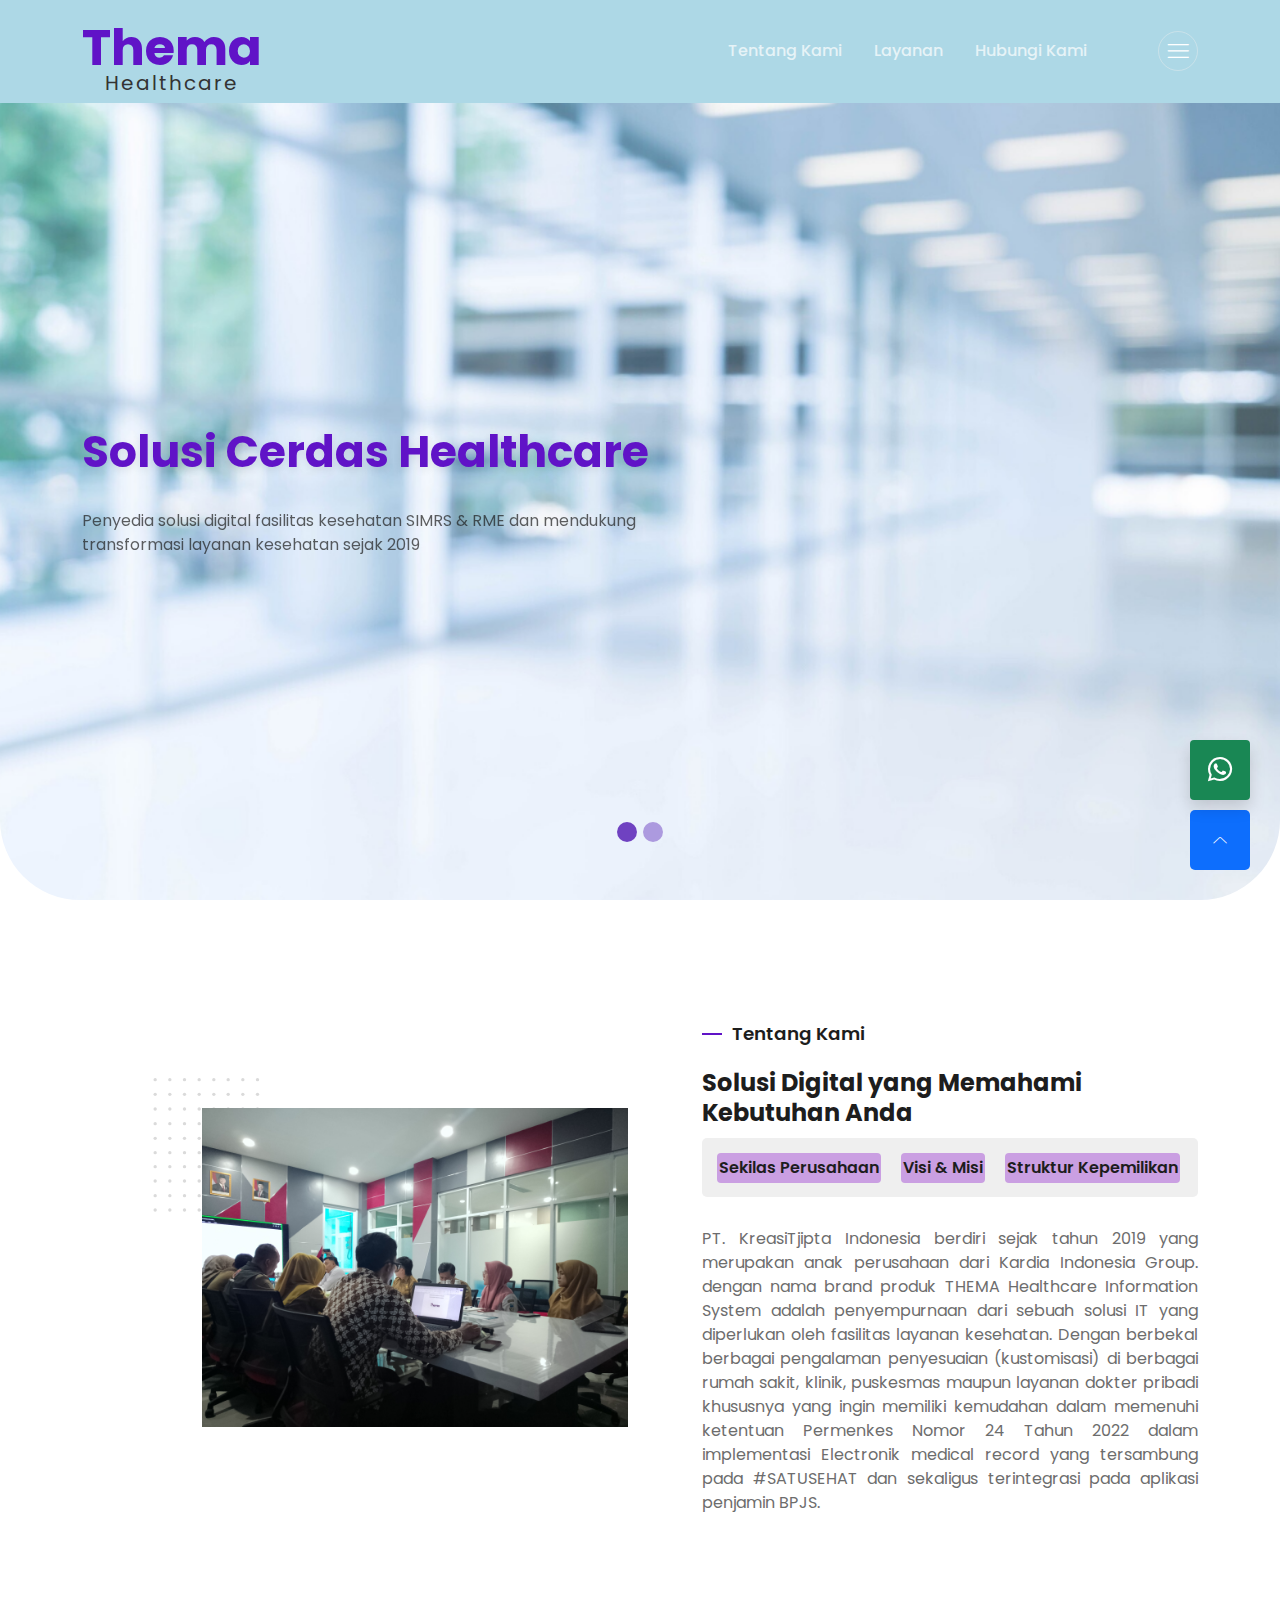
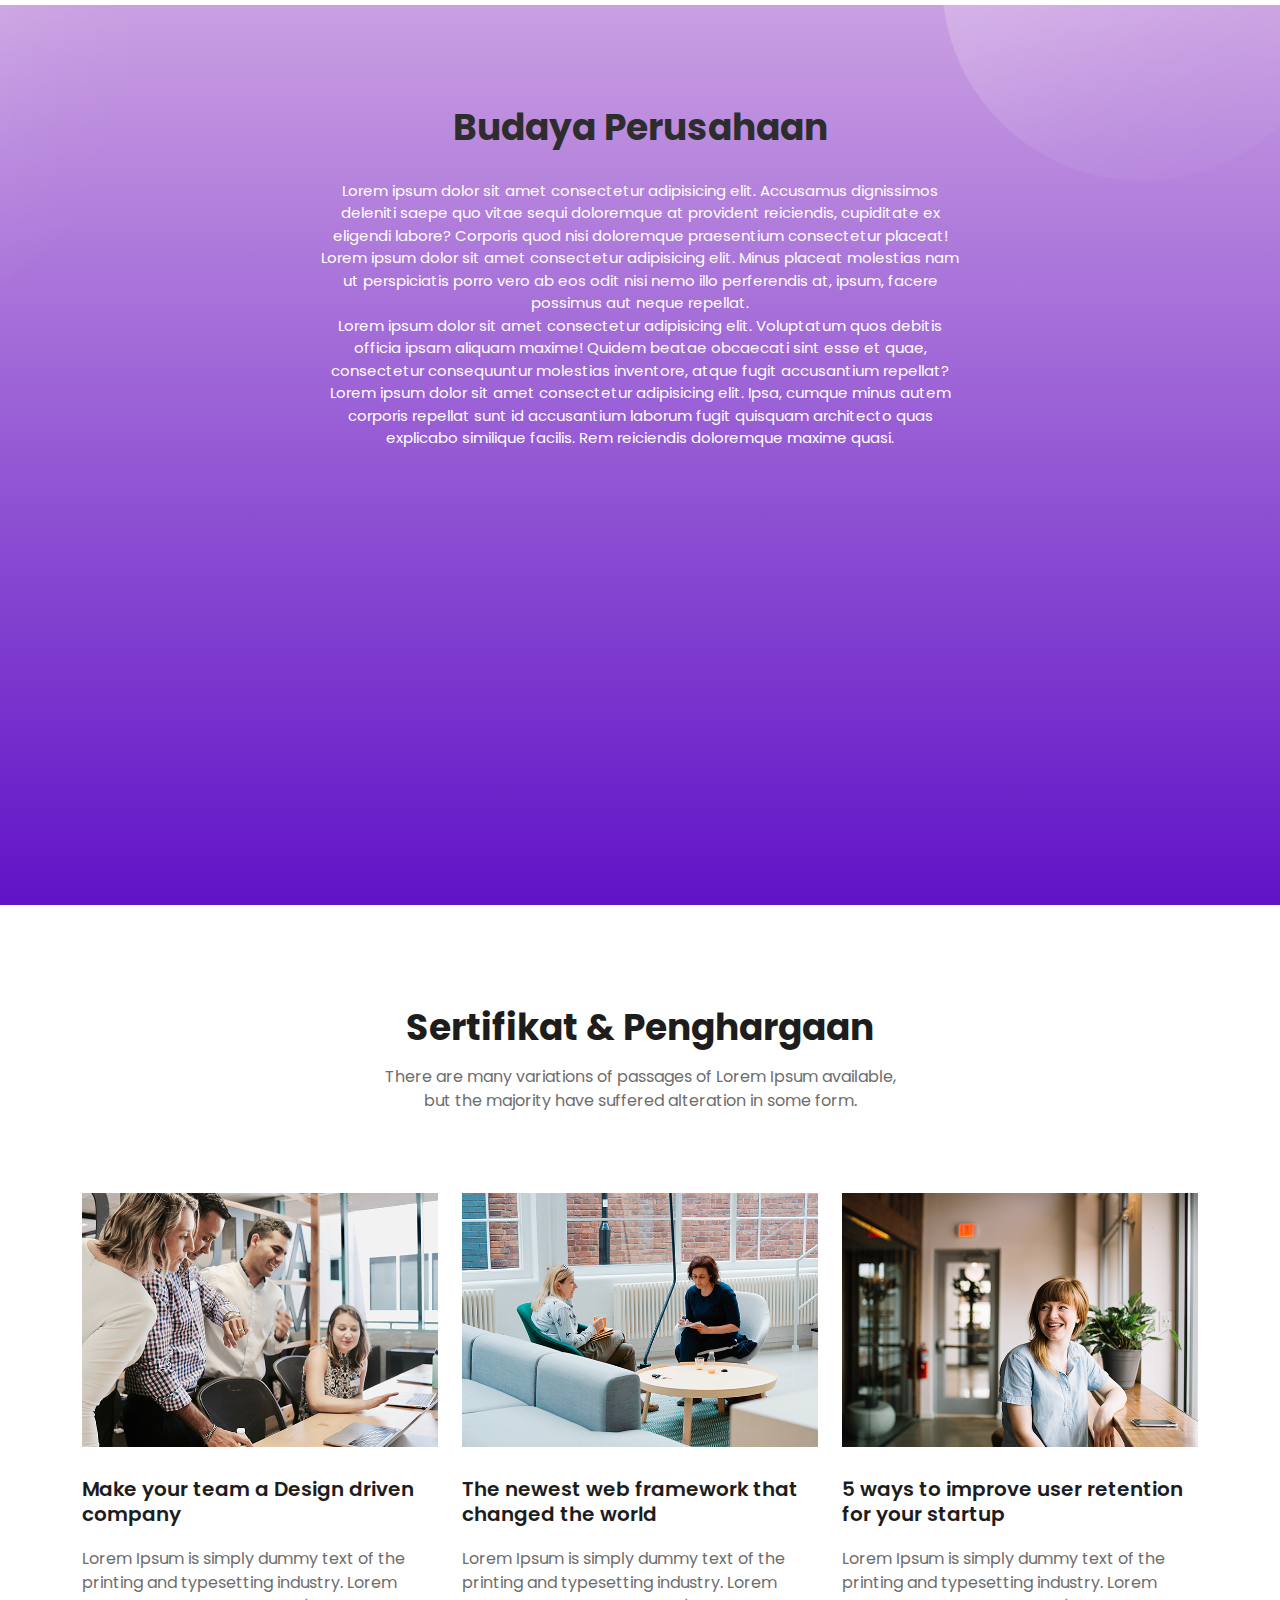
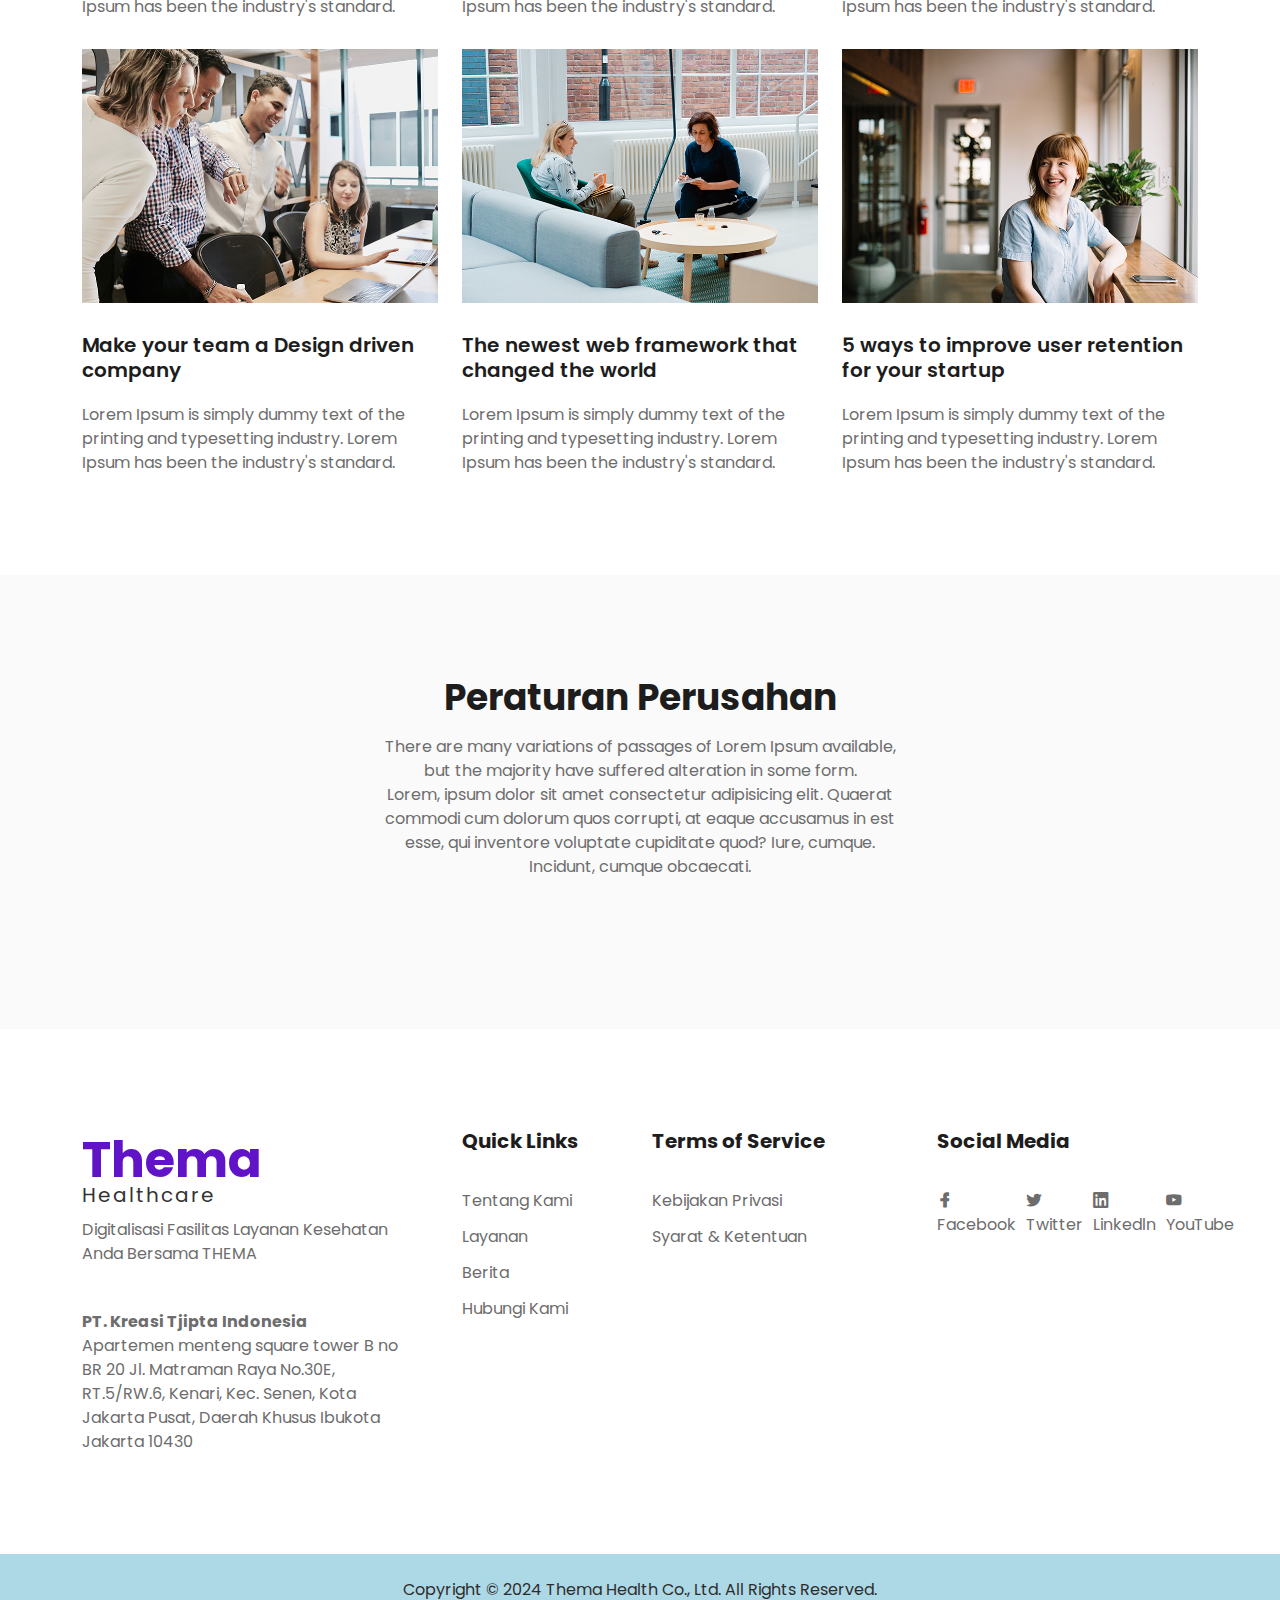
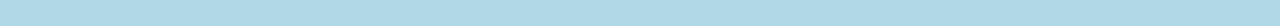
<file: about.html>
<!DOCTYPE html>
<html lang="en">

<head>
  <!--====== Required meta tags ======-->
  <meta charset="utf-8" />
  <meta http-equiv="x-ua-compatible" content="ie=edge" />
  <meta name="description" content="" />
  <meta name="viewport" content="width=device-width, initial-scale=1, shrink-to-fit=no" />

  <!--====== Title ======-->
  <title>THEMA | Healthcare Information System</title>

  <!--====== Favicon Icon ======-->
  <link rel="icon" type="image/x-icon" href="assets/images/image/logoo.png" />

  <!--====== Bootstrap css ======-->
  <link rel="stylesheet" href="assets/css/bootstrap.min.css" />

  <!--====== Line Icons css ======-->
  <link rel="stylesheet" href="assets/css/lineicons.css" />

  <!--====== Tiny Slider css ======-->
  <link rel="stylesheet" href="assets/css/tiny-slider.css" />

  <!--====== gLightBox css ======-->
  <link rel="stylesheet" href="assets/css/glightbox.min.css" />

  <!--====== Fontawesome Icon ======-->
  <link rel="stylesheet" href="https://cdnjs.cloudflare.com/ajax/libs/font-awesome/6.5.0/css/all.min.css">

  <link rel="stylesheet" href="style.css" />
</head>

<body>

  <!--====== NAVBAR NINE PART START ======-->

  <section class="navbar-area navbar-nine">
    <div class="container">
      <div class="row">
        <div class="col-lg-12">
          <nav class="navbar navbar-expand-lg">
            <a class="navbar-brand" href="index.html">
              <div class="logo">
                <h1 class="brand-name">Thema</h1>
                <span class="brand-subtitle">Healthcare</span>
              </div>
            </a>
            <button class="navbar-toggler" type="button" data-bs-toggle="collapse" data-bs-target="#navbarNine"
              aria-controls="navbarNine" aria-expanded="false" aria-label="Toggle navigation">
              <span class="toggler-icon"></span>
              <span class="toggler-icon"></span>
              <span class="toggler-icon"></span>
            </button>

            <div class="collapse navbar-collapse sub-menu-bar" id="navbarNine">
              <ul class="navbar-nav me-auto">
                <li class="nav-item">
                  <a class="page-scroll" href="about.html">Tentang Kami</a>
                </li>
                <li class="nav-item">
                  <a class="page-scroll" href="service.html">Layanan</a>
                </li>
                <li class="nav-item">
                  <a class="page-scroll" href="contact.html">Hubungi Kami</a>
                </li>
              </ul>
            </div>

            <div class="navbar-btn d-none d-lg-inline-block">
              <a class="menu-bar" href="#side-menu-left"><i class="lni lni-menu"></i></a>
            </div>
          </nav>
          <!-- navbar -->
        </div>
      </div>
      <!-- row -->
    </div>
    <!-- container -->
  </section>

  <!--====== NAVBAR NINE PART ENDS ======-->

  <!--====== SIDEBAR PART START ======-->

  <div class="sidebar-left">
    <div class="sidebar-close">
      <a class="close" href="#close"><i class="lni lni-close"></i></a>
    </div>
    <div class="sidebar-content">
      <div class="sidebar-logo">
        <a href="index.html">
          <div class="logo">
            <h1 class="brand-name">Thema</h1>
            <span class="brand-subtitle">Healthcare</span>
          </div>
        </a>
      </div>
      <!-- logo -->
      <div class="sidebar-menu">
        <h5 class="menu-title">Quick Links</h5>
        <ul>
          <li><a href="index.html">Beranda</a></li>
          <li><a href="about.html">Tentang Kami</a></li>
          <li><a href="service.html">Layanan</a></li>
          <li><a href="blog.html">Berita</a></li>
          <li><a href="tim.html">Manajemen</a></li>
          <li><a href="karir.html">Karir</a></li>
          <li><a href="contact.html">Hubungi Kami</a></li>
        </ul>
      </div>
      <!-- menu -->
      <div class="sidebar-social align-items-center justify-content-center">
        <h5 class="social-title">Ikuti Kami</h5>
        <ul>
          <li>
            <a href="javascript:void(0)"><i class="lni lni-facebook-filled"></i></a>
          </li>
          <li>
            <a href="javascript:void(0)"><i class="lni lni-twitter-original"></i></a>
          </li>
          <li>
            <a href="javascript:void(0)"><i class="lni lni-linkedin-original"></i></a>
          </li>
          <li>
            <a href="javascript:void(0)"><i class="lni lni-youtube"></i></a>
          </li>
        </ul>
      </div>
      <!-- sidebar social -->
    </div>
    <!-- content -->
  </div>
  <div class="overlay-left"></div>

  <!--====== SIDEBAR PART ENDS ======-->

  <!-- Start header Area -->
  <section id="hero-area1" class="header-area header-eight position-relative">
    <div id="heroCarousel" class="carousel slide carousel-fade" data-bs-ride="carousel" data-bs-interval="3000">

      <!-- Indicators -->
      <div class="carousel-indicators mb-5">
        <button type="button" data-bs-target="#heroCarousel" data-bs-slide-to="0" class="active" aria-current="true"
          aria-label="Slide 1"></button>
        <button type="button" data-bs-target="#heroCarousel" data-bs-slide-to="1" aria-label="Slide 2"></button>
      </div>

      <!-- Slides -->
      <div class="carousel-inner">

        <!-- Slide 1 -->
        <div class="carousel-item active slide-bg slide-abt1">
          <div class="container">
            <div class="row align-items-center min-vh-100">
              <div class="col-lg-7">
                <div class="header-content text-white">
                  <!-- <h2>THEMA-HIS</h2> -->
                  <h1>Solusi Cerdas Healthcare</h1>
                  <p>Penyedia solusi digital fasilitas kesehatan SIMRS & RME dan mendukung transformasi
                    layanan kesehatan sejak 2019
                  </p>
                </div>
              </div>
            </div>
          </div>
        </div>

        <!-- Slide 2 -->
        <div class="carousel-item slide-bg slide-abt2">
          <div class="container">
            <div class="row align-items-center min-vh-100">
              <div class="col-lg-7">
                <div class="header-content text-white">
                  <!-- <h2>THEMA-HIS</h2> -->
                  <h1>Mitra Digitalisasi Fasilitas Kesehatan Anda</h1>
                  <p >Sistem SIMRS dan RME yang lengkap dan modular, kami membantu meningkatkan efisiensi
                    serta kepatuhan terhadap standar dan regulasi kesehatan nasional
                  </p>
                </div>
              </div>
            </div>
          </div>
        </div>
      </div>

  </section>
  <!-- End header Area -->

  <section class="about-area about-five">
    <div class="container">
      <div class="row align-items-center">
        <div class="col-lg-6 col-12">
          <div class="about-image-five">
            <svg class="shape" width="213" height="134" viewBox="0 0 130 134" fill="none"
              xmlns="http://www.w3.org/2000/svg">
              <circle cx="1.66654" cy="1.66679" r="1.66667" fill="#DADADA" />
              <circle cx="1.66654" cy="16.3335" r="1.66667" fill="#DADADA" />
              <circle cx="1.66654" cy="31.0001" r="1.66667" fill="#DADADA" />
              <circle cx="1.66654" cy="45.6668" r="1.66667" fill="#DADADA" />
              <circle cx="1.66654" cy="60.3335" r="1.66667" fill="#DADADA" />
              <circle cx="1.66654" cy="88.6668" r="1.66667" fill="#DADADA" />
              <circle cx="1.66654" cy="117.667" r="1.66667" fill="#DADADA" />
              <circle cx="1.66654" cy="74.6668" r="1.66667" fill="#DADADA" />
              <circle cx="1.66654" cy="103" r="1.66667" fill="#DADADA" />
              <circle cx="1.66654" cy="132" r="1.66667" fill="#DADADA" />
              <circle cx="16.3333" cy="1.66679" r="1.66667" fill="#DADADA" />
              <circle cx="16.3333" cy="16.3335" r="1.66667" fill="#DADADA" />
              <circle cx="16.3333" cy="31.0001" r="1.66667" fill="#DADADA" />
              <circle cx="16.3333" cy="45.6668" r="1.66667" fill="#DADADA" />
              <circle cx="16.333" cy="60.3335" r="1.66667" fill="#DADADA" />
              <circle cx="16.333" cy="88.6668" r="1.66667" fill="#DADADA" />
              <circle cx="16.333" cy="117.667" r="1.66667" fill="#DADADA" />
              <circle cx="16.333" cy="74.6668" r="1.66667" fill="#DADADA" />
              <circle cx="16.333" cy="103" r="1.66667" fill="#DADADA" />
              <circle cx="16.333" cy="132" r="1.66667" fill="#DADADA" />
              <circle cx="30.9998" cy="1.66679" r="1.66667" fill="#DADADA" />
              <circle cx="74.6665" cy="1.66679" r="1.66667" fill="#DADADA" />
              <circle cx="30.9998" cy="16.3335" r="1.66667" fill="#DADADA" />
              <circle cx="74.6665" cy="16.3335" r="1.66667" fill="#DADADA" />
              <circle cx="30.9998" cy="31.0001" r="1.66667" fill="#DADADA" />
              <circle cx="74.6665" cy="31.0001" r="1.66667" fill="#DADADA" />
              <circle cx="30.9998" cy="45.6668" r="1.66667" fill="#DADADA" />
              <circle cx="74.6665" cy="45.6668" r="1.66667" fill="#DADADA" />
              <circle cx="31" cy="60.3335" r="1.66667" fill="#DADADA" />
              <circle cx="74.6668" cy="60.3335" r="1.66667" fill="#DADADA" />
              <circle cx="31" cy="88.6668" r="1.66667" fill="#DADADA" />
              <circle cx="74.6668" cy="88.6668" r="1.66667" fill="#DADADA" />
              <circle cx="31" cy="117.667" r="1.66667" fill="#DADADA" />
              <circle cx="74.6668" cy="117.667" r="1.66667" fill="#DADADA" />
              <circle cx="31" cy="74.6668" r="1.66667" fill="#DADADA" />
              <circle cx="74.6668" cy="74.6668" r="1.66667" fill="#DADADA" />
              <circle cx="31" cy="103" r="1.66667" fill="#DADADA" />
              <circle cx="74.6668" cy="103" r="1.66667" fill="#DADADA" />
              <circle cx="31" cy="132" r="1.66667" fill="#DADADA" />
              <circle cx="74.6668" cy="132" r="1.66667" fill="#DADADA" />
              <circle cx="45.6665" cy="1.66679" r="1.66667" fill="#DADADA" />
              <circle cx="89.3333" cy="1.66679" r="1.66667" fill="#DADADA" />
              <circle cx="45.6665" cy="16.3335" r="1.66667" fill="#DADADA" />
              <circle cx="89.3333" cy="16.3335" r="1.66667" fill="#DADADA" />
              <circle cx="45.6665" cy="31.0001" r="1.66667" fill="#DADADA" />
              <circle cx="89.3333" cy="31.0001" r="1.66667" fill="#DADADA" />
              <circle cx="45.6665" cy="45.6668" r="1.66667" fill="#DADADA" />
              <circle cx="89.3333" cy="45.6668" r="1.66667" fill="#DADADA" />
              <circle cx="45.6665" cy="60.3335" r="1.66667" fill="#DADADA" />
              <circle cx="89.3333" cy="60.3335" r="1.66667" fill="#DADADA" />
              <circle cx="45.6665" cy="88.6668" r="1.66667" fill="#DADADA" />
              <circle cx="89.3333" cy="88.6668" r="1.66667" fill="#DADADA" />
              <circle cx="45.6665" cy="117.667" r="1.66667" fill="#DADADA" />
              <circle cx="89.3333" cy="117.667" r="1.66667" fill="#DADADA" />
              <circle cx="45.6665" cy="74.6668" r="1.66667" fill="#DADADA" />
              <circle cx="89.3333" cy="74.6668" r="1.66667" fill="#DADADA" />
              <circle cx="45.6665" cy="103" r="1.66667" fill="#DADADA" />
              <circle cx="89.3333" cy="103" r="1.66667" fill="#DADADA" />
              <circle cx="45.6665" cy="132" r="1.66667" fill="#DADADA" />
              <circle cx="89.3333" cy="132" r="1.66667" fill="#DADADA" />
              <circle cx="60.3333" cy="1.66679" r="1.66667" fill="#DADADA" />
              <circle cx="104" cy="1.66679" r="1.66667" fill="#DADADA" />
              <circle cx="60.3333" cy="16.3335" r="1.66667" fill="#DADADA" />
              <circle cx="104" cy="16.3335" r="1.66667" fill="#DADADA" />
              <circle cx="60.3333" cy="31.0001" r="1.66667" fill="#DADADA" />
              <circle cx="104" cy="31.0001" r="1.66667" fill="#DADADA" />
              <circle cx="60.3333" cy="45.6668" r="1.66667" fill="#DADADA" />
              <circle cx="104" cy="45.6668" r="1.66667" fill="#DADADA" />
              <circle cx="60.333" cy="60.3335" r="1.66667" fill="#DADADA" />
              <circle cx="104" cy="60.3335" r="1.66667" fill="#DADADA" />
              <circle cx="60.333" cy="88.6668" r="1.66667" fill="#DADADA" />
              <circle cx="104" cy="88.6668" r="1.66667" fill="#DADADA" />
              <circle cx="60.333" cy="117.667" r="1.66667" fill="#DADADA" />
              <circle cx="104" cy="117.667" r="1.66667" fill="#DADADA" />
              <circle cx="60.333" cy="74.6668" r="1.66667" fill="#DADADA" />
              <circle cx="104" cy="74.6668" r="1.66667" fill="#DADADA" />
              <circle cx="60.333" cy="103" r="1.66667" fill="#DADADA" />
              <circle cx="104" cy="103" r="1.66667" fill="#DADADA" />
              <circle cx="60.333" cy="132" r="1.66667" fill="#DADADA" />
              <circle cx="104" cy="132" r="1.66667" fill="#DADADA" />
            </svg>
            <img src="assets/images/image/tema.jpg" alt="about" />
          </div>
        </div>
        <div class="col-lg-6 col-12">
          <div class="about-five-content">
            <h6 class="small-title text-lg">Tentang Kami</h6>
            <h4 class="main-title fw-bold">Solusi Digital yang Memahami Kebutuhan Anda</h4>
            <div class="about-five-tab">
              <nav>
                <div class="nav nav-tabs" id="nav-tab" role="tablist">
                  <button class="nav-link active" id="nav-who-tab" data-bs-toggle="tab" data-bs-target="#nav-who"
                    type="button" role="tab" aria-controls="nav-who" aria-selected="true">Sekilas Perusahaan</button>
                  <button class="nav-link" id="nav-vision-tab" data-bs-toggle="tab" data-bs-target="#nav-vision"
                    type="button" role="tab" aria-controls="nav-vision" aria-selected="false">Visi & Misi</button>
                  <button class="nav-link" id="nav-history-tab" data-bs-toggle="tab" data-bs-target="#nav-history"
                    type="button" role="tab" aria-controls="nav-history" aria-selected="false">Struktur
                    Kepemilikan</button>
                </div>
              </nav>
              <div class="tab-content" id="nav-tabContent">
                <div class="tab-pane fade show active" id="nav-who" role="tabpanel" aria-labelledby="nav-who-tab">
                  <p>PT. KreasiTjipta Indonesia berdiri sejak tahun 2019 yang merupakan anak
                    perusahaan dari Kardia Indonesia Group. dengan nama brand produk THEMA
                    Healthcare Information System adalah penyempurnaan dari sebuah solusi IT
                    yang diperlukan oleh fasilitas layanan kesehatan.
                    Dengan berbekal berbagai pengalaman penyesuaian (kustomisasi) di berbagai rumah sakit, klinik,
                    puskesmas
                    maupun layanan dokter pribadi khususnya yang ingin memiliki kemudahan dalam
                    memenuhi ketentuan Permenkes Nomor 24 Tahun 2022 dalam implementasi
                    Electronik medical record yang tersambung pada #SATUSEHAT dan sekaligus
                    terintegrasi pada aplikasi penjamin BPJS.</p>
                </div>
                <div class="tab-pane fade" id="nav-vision" role="tabpanel" aria-labelledby="nav-vision-tab">
                  <p>Lorem ipsum, dolor sit amet consectetur adipisicing elit. Mollitia in iste velit laborum aut quam,
                    a quia deserunt aliquam, ullam earum rerum quidem sequi unde, doloremque asperiores molestias vero
                    ea?</p>
                  <p>There are many variations of passages of Lorem Ipsum available, but the majority have in some
                    form,
                    by injected humour.</p>
                </div>
                <div class="tab-pane fade" id="nav-history" role="tabpanel" aria-labelledby="nav-history-tab">
                  <p>It is a long established fact that a reader will be distracted by the readable content of a page
                    when
                    looking at its layout. The point of using Lorem Ipsum is that it has a more-or-less normal
                    distribution of letters, look like readable English.</p>
                  <p>There are many variations of passages of Lorem Ipsum available, but the majority have in some
                    form,
                    by injected humour.</p>
                </div>
              </div>
            </div>
          </div>
        </div>
      </div>
    </div>
    <!-- container -->
  </section>

  <!--====== ABOUT FIVE PART ENDS ======-->

  <!-- Start Cta Area -->
  <section id="abouts" class="call-action">
    <div class="container">
      <div class="row justify-content-center">
        <div class="col-xxl-6 col-xl-7 col-lg-8 col-md-9">
          <div class="inner-content">
            <h2>Budaya Perusahaan</h2>
            <p>
              Lorem ipsum dolor sit amet consectetur adipisicing elit. Accusamus dignissimos deleniti saepe quo vitae
              sequi doloremque at provident reiciendis, cupiditate ex eligendi labore? Corporis quod nisi doloremque
              praesentium consectetur placeat!
            </p>
            <p>Lorem ipsum dolor sit amet consectetur adipisicing elit. Minus placeat molestias nam ut perspiciatis
              porro vero ab eos odit nisi nemo illo perferendis at, ipsum, facere possimus aut neque repellat.</p>
            <p>
              Lorem ipsum dolor sit amet consectetur adipisicing elit. Voluptatum quos debitis officia ipsam aliquam
              maxime! Quidem beatae obcaecati sint esse et quae, consectetur consequuntur molestias inventore, atque
              fugit accusantium repellat?
              Lorem ipsum dolor sit amet consectetur adipisicing elit. Ipsa, cumque minus autem corporis repellat sunt
              id accusantium laborum fugit quisquam architecto quas explicabo similique facilis. Rem reiciendis
              doloremque maxime quasi.
            </p>
          </div>
        </div>
      </div>
    </div>
  </section>
  <!-- End Cta Area -->

  <!-- Start Sertifikat & Penghargaan -->
  <div id="awards" class="latest-news-area section">
    <!--======  Start Section Title Five ======-->
    <div class="section-title-five">
      <div class="container">
        <div class="row">
          <div class="col-12">
            <div class="content">
              <h2 class="fw-bold">Sertifikat & Penghargaan</h2>
              <p>
                There are many variations of passages of Lorem Ipsum available,
                but the majority have suffered alteration in some form.
              </p>
            </div>
          </div>
        </div>
        <!-- row -->
      </div>
      <!-- container -->
    </div>
    <!--======  End Section Title Five ======-->
    <div class="container">
      <div class="row">
        <div class="col-lg-4 col-md-6 col-12">
          <!-- Single Sertifikat -->
          <div class="single-news">
            <div class="image">
              <a href="javascript:void(0)"><img class="thumb" src="assets/images/blog/1.jpg" alt="Blog" /></a>

            </div>
            <div class="content-body">
              <h5 class="title">
                <a href="javascript:void(0)"> Make your team a Design driven company </a>
              </h5>
              <p>
                Lorem Ipsum is simply dummy text of the printing and
                typesetting industry. Lorem Ipsum has been the industry's
                standard.
              </p>
            </div>
          </div>
          <!-- End Sertifikat  -->
        </div>
        <div class="col-lg-4 col-md-6 col-12">
          <!-- Single Sertifikat  -->
          <div class="single-news">
            <div class="image">
              <a href="javascript:void(0)"><img class="thumb" src="assets/images/blog/2.jpg" alt="Blog" /></a>

            </div>
            <div class="content-body">
              <h5 class="title">
                <a href="javascript:void(0)">
                  The newest web framework that changed the world
                </a>
              </h5>
              <p>
                Lorem Ipsum is simply dummy text of the printing and
                typesetting industry. Lorem Ipsum has been the industry's
                standard.
              </p>
            </div>
          </div>
          <!-- End Sertifikat  -->
        </div>
        <div class="col-lg-4 col-md-6 col-12">
          <!-- Single Sertifikat -->
          <div class="single-news">
            <div class="image">
              <a href="javascript:void(0)"><img class="thumb" src="assets/images/blog/3.jpg" alt="Blog" /></a>

            </div>
            <div class="content-body">
              <h5 class="title">
                <a href="javascript:void(0)">
                  5 ways to improve user retention for your startup
                </a>
              </h5>
              <p>
                Lorem Ipsum is simply dummy text of the printing and
                typesetting industry. Lorem Ipsum has been the industry's
                standard.
              </p>
            </div>
          </div>
          <!-- End Sertifikat -->
        </div>
      </div>
    </div>
    <div class="container">
      <div class="row">
        <div class="col-lg-4 col-md-6 col-12">
          <!-- Single Sertifikat -->
          <div class="single-news">
            <div class="image">
              <a href="javascript:void(0)"><img class="thumb" src="assets/images/blog/1.jpg" alt="Blog" /></a>

            </div>
            <div class="content-body">
              <h5 class="title">
                <a href="javascript:void(0)"> Make your team a Design driven company </a>
              </h5>
              <p>
                Lorem Ipsum is simply dummy text of the printing and
                typesetting industry. Lorem Ipsum has been the industry's
                standard.
              </p>
            </div>
          </div>
          <!-- End Sertifikat  -->
        </div>
        <div class="col-lg-4 col-md-6 col-12">
          <!-- Single Sertifikat  -->
          <div class="single-news">
            <div class="image">
              <a href="javascript:void(0)"><img class="thumb" src="assets/images/blog/2.jpg" alt="Blog" /></a>

            </div>
            <div class="content-body">
              <h5 class="title">
                <a href="javascript:void(0)">
                  The newest web framework that changed the world
                </a>
              </h5>
              <p>
                Lorem Ipsum is simply dummy text of the printing and
                typesetting industry. Lorem Ipsum has been the industry's
                standard.
              </p>
            </div>
          </div>
          <!-- End Sertifikat  -->
        </div>
        <div class="col-lg-4 col-md-6 col-12">
          <!-- Single Sertifikat -->
          <div class="single-news">
            <div class="image">
              <a href="javascript:void(0)"><img class="thumb" src="assets/images/blog/3.jpg" alt="Blog" /></a>

            </div>
            <div class="content-body">
              <h5 class="title">
                <a href="javascript:void(0)">
                  5 ways to improve user retention for your startup
                </a>
              </h5>
              <p>
                Lorem Ipsum is simply dummy text of the printing and
                typesetting industry. Lorem Ipsum has been the industry's
                standard.
              </p>
            </div>
          </div>
          <!-- End Sertifikat -->
        </div>
      </div>
    </div>
  </div>
  <!-- End Sertifikat & Penghargaan -->


  <!-- Start Peraturan Perusahan -->
  <div id="Peraturan" class="PeraturanPerusahan">
    <div class="section-title-five">
      <div class="container">
        <div class="row">
          <div class="col-12">
            <div class="content">
              <h2 class="fw-bold">Peraturan Perusahan</h2>
              <p>
                There are many variations of passages of Lorem Ipsum available,
                but the majority have suffered alteration in some form.
              </p>
              <p>Lorem, ipsum dolor sit amet consectetur adipisicing elit. Quaerat commodi cum dolorum quos corrupti, at
                eaque accusamus in est esse, qui inventore voluptate cupiditate quod? Iure, cumque. Incidunt, cumque
                obcaecati.</p>
            </div>
          </div>
        </div>
        <!-- row -->
      </div>
      <!-- container -->
    </div>
  </div>



  <!-- Start Footer Area -->
  <footer class="footer-area footer-eleven">
    <!-- Start Footer Top -->
    <div class="footer-top">
      <div class="container">
        <div class="inner-content">
          <div class="row">
            <div class="col-lg-4 col-md-6 col-12">
              <!-- Single Widget -->
              <div class="footer-widget f-about">
                <a href="index.html">
                  <div class="logo">
                    <h1 class="brand-name">Thema</h1>
                    <span class="brand-subtitle">Healthcare</span>
                  </div>
                </a>
                <p>
                  Digitalisasi Fasilitas Layanan Kesehatan Anda Bersama THEMA
                </p><br>
                <p><strong>PT. Kreasi Tjipta Indonesia</strong><br />
                  Apartemen menteng square tower B no BR 20 Jl. Matraman Raya No.30E,
                  RT.5/RW.6, Kenari, Kec. Senen, Kota Jakarta Pusat, Daerah Khusus Ibukota
                  Jakarta 10430
              </div>
              <!-- End Single Widget -->
            </div>

            <div class="col-lg-2 col-md-6 col-12">
              <!-- Single Widget -->
              <div class="footer-widget f-link">
                <h5>Quick Links</h5>
                <ul>
                  <li><a href="javascript:void(0)">Tentang Kami</a></li>
                  <li><a href="javascript:void(0)">Layanan</a></li>
                  <li><a href="javascript:void(0)">Berita</a></li>
                  <li><a href="javascript:void(0)">Hubungi Kami</a></li>
                </ul>
              </div>
              <!-- End Single Widget -->
            </div>

            <div class="col-lg-3 col-md-6 col-12">
              <!-- Single Widget -->
              <div class="footer-widget f-link">
                <h5>Terms of Service</h5>
                <ul>
                  <li><a href="javascript:void(0)">Kebijakan Privasi</a></li>
                  <li><a href="javascript:void(0)">Syarat & Ketentuan</a></li>
                  <!-- <li><a href="javascript:void(0)">Guides</a></li>
                  <li><a href="javascript:void(0)">API Status</a></li> -->
                </ul>
              </div>
              <!-- End Single Widget -->
            </div>

            <div class="col-lg-3 col-md-6 col-12">
              <!-- Single Widget -->
              <div class="footer-widget f-link">
                <h5>Social Media</h5>
                <ul class="sosialmedia">
                  <li>
                    <a href="javascript:void(0)"><i class="lni lni-facebook-filled"></i>Facebook</a>
                  </li>
                  <li>
                    <a href="javascript:void(0)"><i class="lni lni-twitter-original"></i>Twitter</a>
                  </li>
                  <li>
                    <a href="javascript:void(0)"><i class="lni lni-linkedin-original"></i>Linkedln</a>
                  </li>
                  <li>
                    <a href="javascript:void(0)"><i class="lni lni-youtube"></i>YouTube</a>
                  </li>
                </ul>
              </div>
              <!-- End Single Widget -->
            </div>

          </div>
        </div>
      </div>
    </div>
    </div>
    <!--/ End Footer Top -->
  </footer>
  <!--/ End Footer Area -->

  <!-- WhatsApp Button -->
  <div class="icon-whatsapp">
    <a href="https://wa.me/6281223209820" target="_blank"
      class="btn btn-success rounded-4 shadow d-flex align-items-center justify-content-center position-fixed"
      style="width: 60px; height: 60px; bottom: 100px; right: 30px; z-index: 1050;">
      <i class="fab fa-whatsapp fs-3"></i>
    </a>
  </div>

  <!-- Scroll to Top Button -->
  <a href="#" class="scroll-top rounded-4 btn-hover" style="width: 60px; height: 60px;">
    <i class="lni lni-chevron-up"></i>
  </a>

  <!-- Copyright-->
  <div id="copyright" class="copyright container-fluid py-4 text-center">
    <p>
      Copyright &#169; 2024 Thema Health Co., Ltd. All Rights Reserved.
    </p>

    <!--====== js ======-->
    <script src="assets/js/bootstrap.bundle.min.js"></script>
    <script src="assets/js/glightbox.min.js"></script>
    <script src="assets/js/main.js"></script>
    <script src="assets/js/tiny-slider.js"></script>

    <script>

      //===== close navbar-collapse when a  clicked
      let navbarTogglerNine = document.querySelector(
        ".navbar-nine .navbar-toggler"
      );
      navbarTogglerNine.addEventListener("click", function () {
        navbarTogglerNine.classList.toggle("active");
      });

      // ==== left sidebar toggle
      let sidebarLeft = document.querySelector(".sidebar-left");
      let overlayLeft = document.querySelector(".overlay-left");
      let sidebarClose = document.querySelector(".sidebar-close .close");

      overlayLeft.addEventListener("click", function () {
        sidebarLeft.classList.toggle("open");
        overlayLeft.classList.toggle("open");
      });
      sidebarClose.addEventListener("click", function () {
        sidebarLeft.classList.remove("open");
        overlayLeft.classList.remove("open");
      });

      // ===== navbar nine sideMenu
      let sideMenuLeftNine = document.querySelector(".navbar-nine .menu-bar");

      sideMenuLeftNine.addEventListener("click", function () {
        sidebarLeft.classList.add("open");
        overlayLeft.classList.add("open");
      });

      //========= glightbox
      GLightbox({
        'href': 'https://www.youtube.com/watch?v=r44RKWyfcFw',
        'type': 'video',
        'source': 'youtube', //vimeo, youtube or local
        'width': 900,
        'autoplayVideos': true,
      });

    </script>
</body>

</html>
</file>
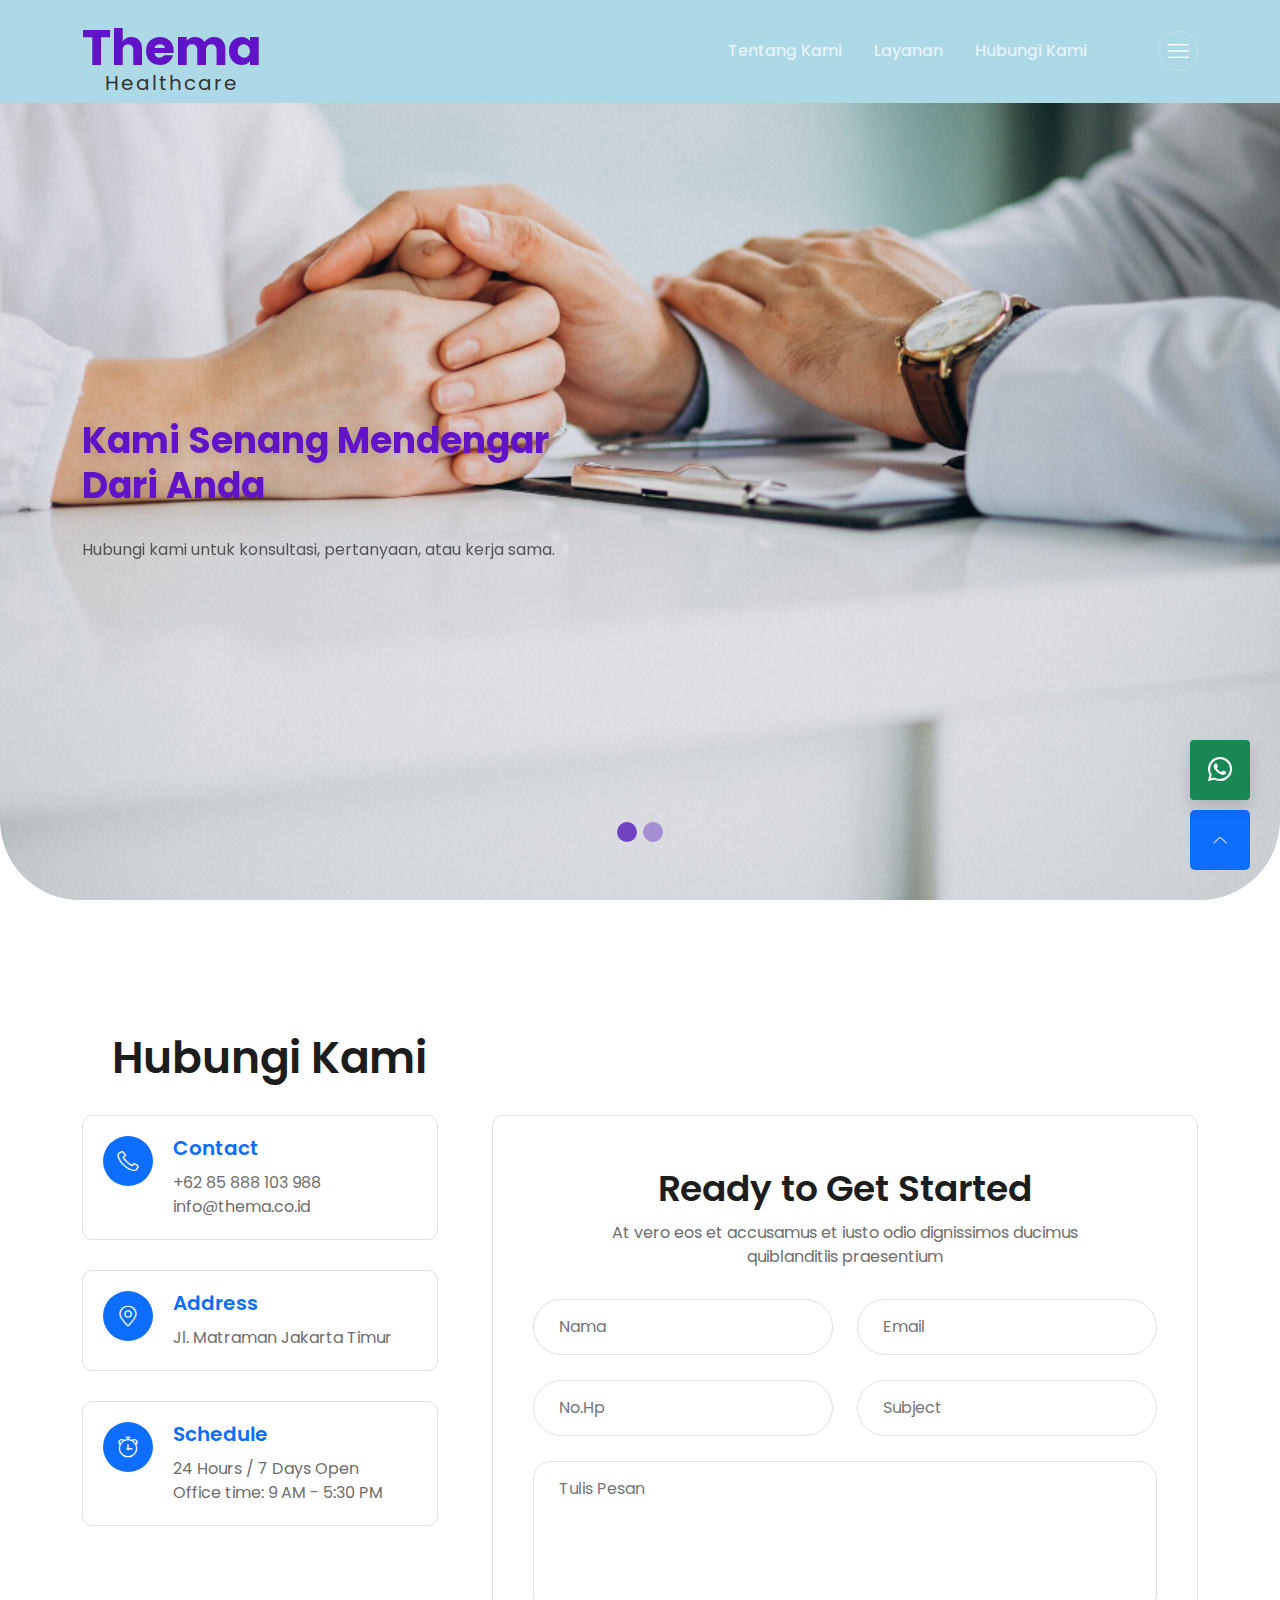
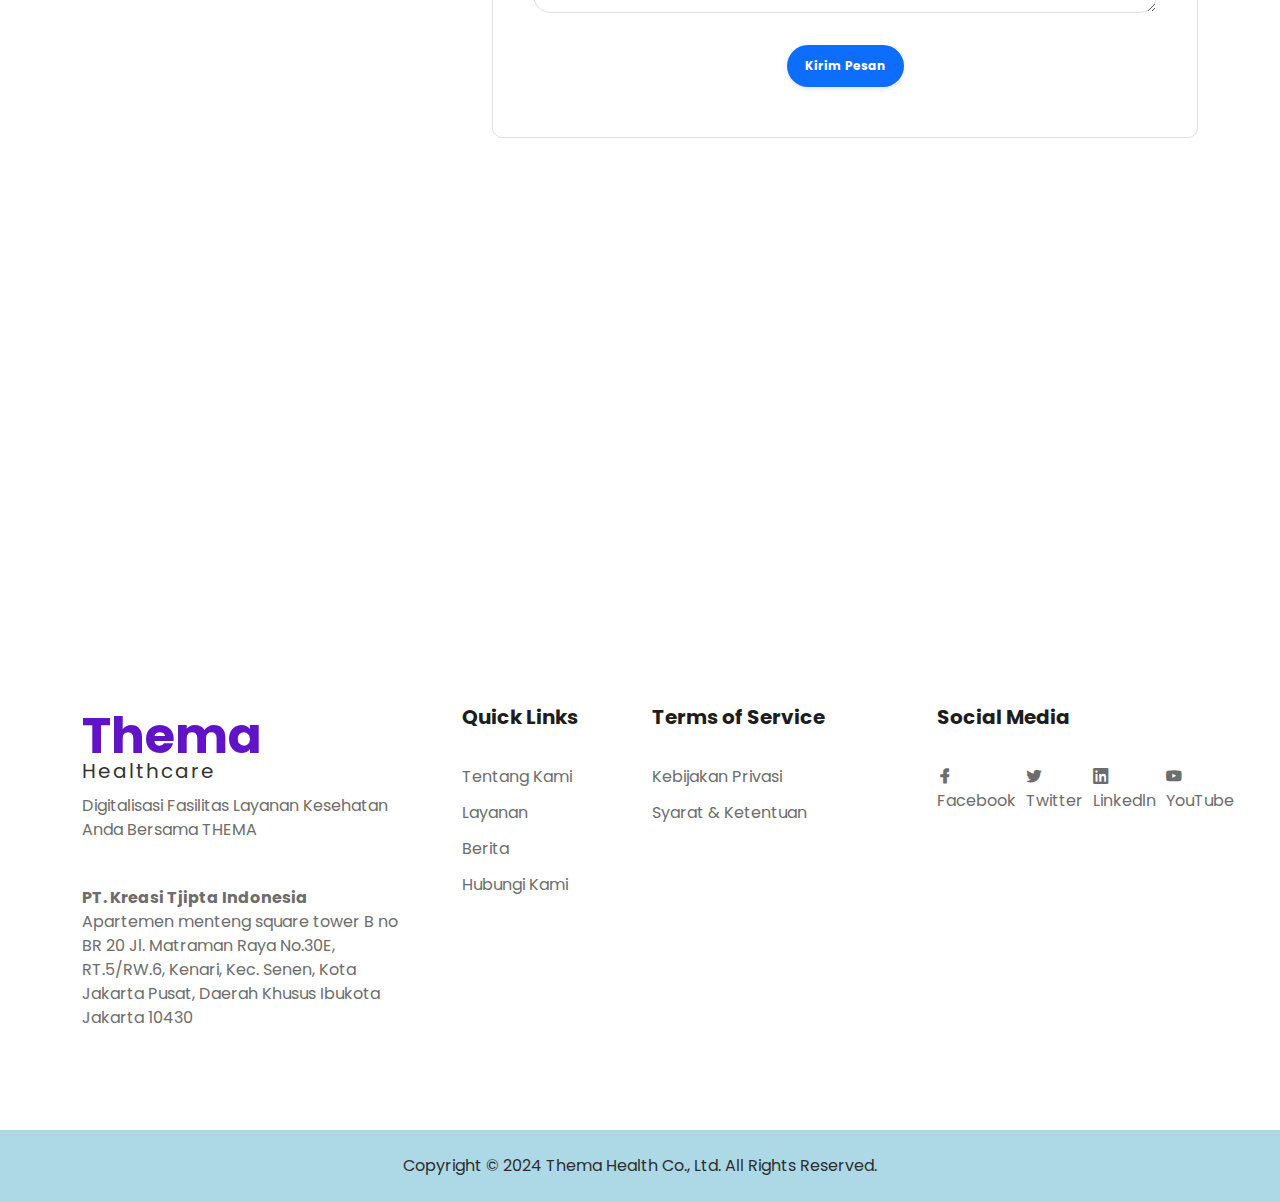
<file: contact.html>
<!DOCTYPE html>
<html lang="en">

<head>
  <!--====== Required meta tags ======-->
  <meta charset="utf-8" />
  <meta http-equiv="x-ua-compatible" content="ie=edge" />
  <meta name="description" content="" />
  <meta name="viewport" content="width=device-width, initial-scale=1, shrink-to-fit=no" />

  <!--====== Title ======-->
  <title>THEMA | Healthcare Information System</title>

  <!--====== Favicon Icon ======-->
  <link rel="icon" type="image/x-icon" href="assets/images/image/logoo.png" />

  <!--====== Bootstrap css ======-->
  <link rel="stylesheet" href="assets/css/bootstrap.min.css" />

  <!--====== Line Icons css ======-->
  <link rel="stylesheet" href="assets/css/lineicons.css" />

  <!--====== Tiny Slider css ======-->
  <link rel="stylesheet" href="assets/css/tiny-slider.css" />

  <!--====== gLightBox css ======-->
  <link rel="stylesheet" href="assets/css/glightbox.min.css" />

  <!--====== Fontawesome Icon ======-->
  <link rel="stylesheet" href="https://cdnjs.cloudflare.com/ajax/libs/font-awesome/6.5.0/css/all.min.css">

  <link rel="stylesheet" href="style.css" />
</head>

<body>

  <!--====== NAVBAR NINE PART START ======-->

  <section class="navbar-area navbar-nine">
    <div class="container">
      <div class="row">
        <div class="col-lg-12">
          <nav class="navbar navbar-expand-lg">
            <a class="navbar-brand" href="index.html">
              <div class="logo">
                <h1 class="brand-name">Thema</h1>
                <span class="brand-subtitle">Healthcare</span>
              </div>
            </a>
            <button class="navbar-toggler" type="button" data-bs-toggle="collapse" data-bs-target="#navbarNine"
              aria-controls="navbarNine" aria-expanded="false" aria-label="Toggle navigation">
              <span class="toggler-icon"></span>
              <span class="toggler-icon"></span>
              <span class="toggler-icon"></span>
            </button>

            <div class="collapse navbar-collapse sub-menu-bar" id="navbarNine">
              <ul class="navbar-nav me-auto">
                <li class="nav-item">
                  <a class="page-scroll" href="about.html">Tentang Kami</a>
                </li>
                <li class="nav-item">
                  <a class="page-scroll" href="service.html">Layanan</a>
                </li>
                <li class="nav-item">
                  <a class="page-scroll" href="contact.html">Hubungi Kami</a>
                </li>
              </ul>
            </div>

            <div class="navbar-btn d-none d-lg-inline-block">
              <a class="menu-bar" href="#side-menu-left"><i class="lni lni-menu"></i></a>
            </div>
          </nav>
          <!-- navbar -->
        </div>
      </div>
      <!-- row -->
    </div>
    <!-- container -->
  </section>

  <!--====== NAVBAR NINE PART ENDS ======-->

  <!--====== SIDEBAR PART START ======-->

  <div class="sidebar-left">
    <div class="sidebar-close">
      <a class="close" href="#close"><i class="lni lni-close"></i></a>
    </div>
    <div class="sidebar-content">
      <div class="sidebar-logo">
        <a href="index.html">
          <div class="logo">
            <h1 class="brand-name">Thema</h1>
            <span class="brand-subtitle">Healthcare</span>
          </div>
        </a>
      </div>
      <!-- logo -->
      <div class="sidebar-menu">
        <h5 class="menu-title">Quick Links</h5>
        <ul>
          <li><a href="index.html">Beranda</a></li>
          <li><a href="about.html">Tentang Kami</a></li>
          <li><a href="service.html">Layanan</a></li>
          <li><a href="blog.html">Berita</a></li>
          <li><a href="tim.html">Manajemen</a></li>
          <li><a href="karir.html">Karir</a></li>
          <li><a href="contact.html">Hubungi Kami</a></li>
        </ul>
      </div>
      <!-- menu -->
      <div class="sidebar-social align-items-center justify-content-center">
        <h5 class="social-title">Ikuti Kami</h5>
        <ul>
          <li>
            <a href="javascript:void(0)"><i class="lni lni-facebook-filled"></i></a>
          </li>
          <li>
            <a href="javascript:void(0)"><i class="lni lni-twitter-original"></i></a>
          </li>
          <li>
            <a href="javascript:void(0)"><i class="lni lni-linkedin-original"></i></a>
          </li>
          <li>
            <a href="javascript:void(0)"><i class="lni lni-youtube"></i></a>
          </li>
        </ul>
      </div>
      <!-- sidebar social -->
    </div>
    <!-- content -->
  </div>
  <div class="overlay-left"></div>

  <!--====== SIDEBAR PART ENDS ======-->

  <!-- Start header Area -->
  <section id="hero-area" class="header-area header-eight position-relative">
    <div id="heroCarousel" class="carousel slide carousel-fade" data-bs-ride="carousel" data-bs-interval="3000">

      <!-- Indicators -->
      <div class="carousel-indicators mb-5">
        <button type="button" data-bs-target="#heroCarousel" data-bs-slide-to="0" class="active" aria-current="true"
          aria-label="Slide 1"></button>
        <button type="button" data-bs-target="#heroCarousel" data-bs-slide-to="1" aria-label="Slide 2"></button>
      </div>

      <!-- Slides -->
      <div class="carousel-inner">

        <!-- Slide 1 -->
        <div class="carousel-item active slide-bg slide-cnt1">
          <div class="container">
            <div class="row align-items-center min-vh-100">
              <div class="col-lg-6">
                <div class="header-content text-white">
                  <h2>Kami senang mendengar dari Anda</h2>
                  <p>Hubungi kami untuk konsultasi, pertanyaan, atau kerja sama.</p>
                </div>
              </div>
            </div>
          </div>
        </div>

        <!-- Slide 2 -->
        <div class="carousel-item slide-bg slide-cnt2">
          <div class="container">
            <div class="row align-items-center min-vh-100">
              <div class="col-lg-6">
                <div class="header-content text-white">
                  <h2>Kami siap melayani Anda dengan sepenuh hati</h2>
                  <p style="color: white;">Kami hadir untuk menjawab semua pertanyaan Anda seputar produk dan layanan.
                  </p>
                </div>
              </div>
            </div>
          </div>
        </div>

      </div>

  </section>
  <!-- End header Area -->

  <!-- ========================= contact-section start ========================= -->
  <section id="contact" class="contact-section">
    <div class="container">
      <h1 style="padding: 30px;">Hubungi Kami</h1>
      <div class="row">
        <div class="col-xl-4">
          <div class="contact-item-wrapper">
            <div class="row">
              <div class="col-12 col-md-6 col-xl-12">
                <div class="contact-item">
                  <div class="contact-icon">
                    <i class="lni lni-phone"></i>
                  </div>
                  <div class="contact-content">
                    <h4>Contact</h4>
                    <p>+62 85 888 103 988</p>
                    <p>info@thema.co.id</p>
                  </div>
                </div>
              </div>
              <div class="col-12 col-md-6 col-xl-12">
                <div class="contact-item">
                  <div class="contact-icon">
                    <i class="lni lni-map-marker"></i>
                  </div>
                  <div class="contact-content">
                    <h4>Address</h4>
                    <p>Jl. Matraman Jakarta Timur</p>
                    <!-- <p>United States</p> -->
                  </div>
                </div>
              </div>
              <div class="col-12 col-md-6 col-xl-12">
                <div class="contact-item">
                  <div class="contact-icon">
                    <i class="lni lni-alarm-clock"></i>
                  </div>
                  <div class="contact-content">
                    <h4>Schedule</h4>
                    <p>24 Hours / 7 Days Open</p>
                    <p>Office time: 9 AM - 5:30 PM</p>
                  </div>
                </div>
              </div>
            </div>
          </div>
        </div>
        <div class="col-xl-8">
          <div class="contact-form-wrapper">
            <div class="row">
              <div class="col-xl-10 col-lg-8 mx-auto">
                <div class="section-title text-center">
                  <!-- <span> Get in Touch </span> -->
                  <h2>
                    Ready to Get Started
                  </h2>
                  <p>
                    At vero eos et accusamus et iusto odio dignissimos ducimus
                    quiblanditiis praesentium
                  </p>
                </div>
              </div>
            </div>
            <form action="#" class="contact-form">
              <div class="row">
                <div class="col-md-6">
                  <input type="text" name="name" id="name" placeholder="Nama" required />
                </div>
                <div class="col-md-6">
                  <input type="email" name="email" id="email" placeholder="Email" required />
                </div>
              </div>
              <div class="row">
                <div class="col-md-6">
                  <input type="text" name="phone" id="phone" placeholder="No.Hp" required />
                </div>
                <div class="col-md-6">
                  <input type="text" name="subject" id="email" placeholder="Subject" required />
                </div>
              </div>
              <div class="row">
                <div class="col-12">
                  <textarea name="message" id="message" placeholder="Tulis Pesan" rows="5"></textarea>
                </div>
              </div>
              <div class="row">
                <div class="col-12">
                  <div class="button text-center rounded-buttons">
                    <button type="submit" class="btn primary-btn rounded-full">
                      Kirim Pesan
                    </button>
                  </div>
                </div>
              </div>
            </form>
          </div>
        </div>
      </div>
    </div>
  </section>
  <!-- ========================= contact-section end ========================= -->

  <!-- ========================= map-section end ========================= -->
  <section class="map-section map-style-9">
    <div class="container">
      <iframe
        src="https://www.google.com/maps/embed?pb=!1m18!1m12!1m3!1d3966.477130474896!2d106.84911557402489!3d-6.200611460740932!2m3!1f0!2f0!3f0!3m2!1i1024!2i768!4f13.1!3m3!1m2!1s0x2e69f468c7fac405%3A0xcb90abf26ebe6fb4!2sApartemen%20Menteng%20Square%20-%20Tower%20B!5e0!3m2!1sid!2sid!4v1737083231544!5m2!1sid!2sid"
        frameborder="0" style="width: 100%; height: 450px; border:0;" allowfullscreen="" aria-hidden="false"
        tabindex="0"></iframe>
    </div>
  </section>
  <!-- ========================= map-section end ========================= -->

  <!-- Start Footer Area -->
  <footer class="footer-area footer-eleven">
    <!-- Start Footer Top -->
    <div class="footer-top">
      <div class="container">
        <div class="inner-content">
          <div class="row">
            <div class="col-lg-4 col-md-6 col-12">
              <!-- Single Widget -->
              <div class="footer-widget f-about">
                <a href="index.html">
                  <div class="logo">
                    <h1 class="brand-name">Thema</h1>
                    <span class="brand-subtitle">Healthcare</span>
                  </div>
                </a>
                <p>
                  Digitalisasi Fasilitas Layanan Kesehatan Anda Bersama THEMA
                </p><br>
                <p><strong>PT. Kreasi Tjipta Indonesia</strong><br />
                  Apartemen menteng square tower B no BR 20 Jl. Matraman Raya No.30E,
                  RT.5/RW.6, Kenari, Kec. Senen, Kota Jakarta Pusat, Daerah Khusus Ibukota
                  Jakarta 10430
              </div>
              <!-- End Single Widget -->
            </div>

            <div class="col-lg-2 col-md-6 col-12">
              <!-- Single Widget -->
              <div class="footer-widget f-link">
                <h5>Quick Links</h5>
                <ul>
                  <li><a href="javascript:void(0)">Tentang Kami</a></li>
                  <li><a href="javascript:void(0)">Layanan</a></li>
                  <li><a href="javascript:void(0)">Berita</a></li>
                  <li><a href="javascript:void(0)">Hubungi Kami</a></li>
                </ul>
              </div>
              <!-- End Single Widget -->
            </div>

            <div class="col-lg-3 col-md-6 col-12">
              <!-- Single Widget -->
              <div class="footer-widget f-link">
                <h5>Terms of Service</h5>
                <ul>
                  <li><a href="javascript:void(0)">Kebijakan Privasi</a></li>
                  <li><a href="javascript:void(0)">Syarat & Ketentuan</a></li>
                  <!-- <li><a href="javascript:void(0)">Guides</a></li>
                  <li><a href="javascript:void(0)">API Status</a></li> -->
                </ul>
              </div>
              <!-- End Single Widget -->
            </div>

            <div class="col-lg-3 col-md-6 col-12">
              <!-- Single Widget -->
              <div class="footer-widget f-link">
                <h5>Social Media</h5>
                <ul class="sosialmedia">
                  <li>
                    <a href="javascript:void(0)"><i class="lni lni-facebook-filled"></i>Facebook</a>
                  </li>
                  <li>
                    <a href="javascript:void(0)"><i class="lni lni-twitter-original"></i>Twitter</a>
                  </li>
                  <li>
                    <a href="javascript:void(0)"><i class="lni lni-linkedin-original"></i>Linkedln</a>
                  </li>
                  <li>
                    <a href="javascript:void(0)"><i class="lni lni-youtube"></i>YouTube</a>
                  </li>
                </ul>
              </div>
              <!-- End Single Widget -->
            </div>

          </div>
        </div>
      </div>
    </div>
    </div>
    <!--/ End Footer Top -->
  </footer>
  <!--/ End Footer Area -->

  <!-- WhatsApp Button -->
  <div class="icon-whatsapp">
    <a href="https://wa.me/6281223209820" target="_blank"
      class="btn btn-success rounded-4 shadow d-flex align-items-center justify-content-center position-fixed"
      style="width: 60px; height: 60px; bottom: 100px; right: 30px; z-index: 1050;">
      <i class="fab fa-whatsapp fs-3"></i>
    </a>
  </div>

  <!-- Scroll to Top Button -->
  <a href="#" class="scroll-top rounded-4 btn-hover" style="width: 60px; height: 60px;">
    <i class="lni lni-chevron-up"></i>
  </a>

  <!-- Copyright-->
  <div id="copyright" class="copyright container-fluid py-4 text-center">
    <p>
      Copyright &#169; 2024 Thema Health Co., Ltd. All Rights Reserved.
    </p>

    <!--====== js ======-->
    <script src="assets/js/bootstrap.bundle.min.js"></script>
    <script src="assets/js/glightbox.min.js"></script>
    <script src="assets/js/main.js"></script>
    <script src="assets/js/tiny-slider.js"></script>

    <script>

      //===== close navbar-collapse when a  clicked
      let navbarTogglerNine = document.querySelector(
        ".navbar-nine .navbar-toggler"
      );
      navbarTogglerNine.addEventListener("click", function () {
        navbarTogglerNine.classList.toggle("active");
      });

      // ==== left sidebar toggle
      let sidebarLeft = document.querySelector(".sidebar-left");
      let overlayLeft = document.querySelector(".overlay-left");
      let sidebarClose = document.querySelector(".sidebar-close .close");

      overlayLeft.addEventListener("click", function () {
        sidebarLeft.classList.toggle("open");
        overlayLeft.classList.toggle("open");
      });
      sidebarClose.addEventListener("click", function () {
        sidebarLeft.classList.remove("open");
        overlayLeft.classList.remove("open");
      });

      // ===== navbar nine sideMenu
      let sideMenuLeftNine = document.querySelector(".navbar-nine .menu-bar");

      sideMenuLeftNine.addEventListener("click", function () {
        sidebarLeft.classList.add("open");
        overlayLeft.classList.add("open");
      });

      //========= glightbox
      GLightbox({
        'href': 'https://www.youtube.com/watch?v=r44RKWyfcFw',
        'type': 'video',
        'source': 'youtube', //vimeo, youtube or local
        'width': 900,
        'autoplayVideos': true,
      });

    </script>
</body>

</html>
</file>
<file: assets/css/tiny-slider.css>
.tns-outer{padding:0 !important}.tns-outer [hidden]{display:none !important}.tns-outer [aria-controls],.tns-outer [data-action]{cursor:pointer}.tns-slider{-webkit-transition:all 0s;-moz-transition:all 0s;transition:all 0s}.tns-slider>.tns-item{-webkit-box-sizing:border-box;-moz-box-sizing:border-box;box-sizing:border-box}.tns-horizontal.tns-subpixel{white-space:nowrap}.tns-horizontal.tns-subpixel>.tns-item{display:inline-block;vertical-align:top;white-space:normal}.tns-horizontal.tns-no-subpixel:after{content:'';display:table;clear:both}.tns-horizontal.tns-no-subpixel>.tns-item{float:left}.tns-horizontal.tns-carousel.tns-no-subpixel>.tns-item{margin-right:-100%}.tns-no-calc{position:relative;left:0}.tns-gallery{position:relative;left:0;min-height:1px}.tns-gallery>.tns-item{position:absolute;left:-100%;-webkit-transition:transform 0s, opacity 0s;-moz-transition:transform 0s, opacity 0s;transition:transform 0s, opacity 0s}.tns-gallery>.tns-slide-active{position:relative;left:auto !important}.tns-gallery>.tns-moving{-webkit-transition:all 0.25s;-moz-transition:all 0.25s;transition:all 0.25s}.tns-autowidth{display:inline-block}.tns-lazy-img{-webkit-transition:opacity 0.6s;-moz-transition:opacity 0.6s;transition:opacity 0.6s;opacity:0.6}.tns-lazy-img.tns-complete{opacity:1}.tns-ah{-webkit-transition:height 0s;-moz-transition:height 0s;transition:height 0s}.tns-ovh{overflow:hidden}.tns-visually-hidden{position:absolute;left:-10000em}.tns-transparent{opacity:0;visibility:hidden}.tns-fadeIn{opacity:1;filter:alpha(opacity=100);z-index:0}.tns-normal,.tns-fadeOut{opacity:0;filter:alpha(opacity=0);z-index:-1}.tns-vpfix{white-space:nowrap}.tns-vpfix>div,.tns-vpfix>li{display:inline-block}.tns-t-subp2{margin:0 auto;width:310px;position:relative;height:10px;overflow:hidden}.tns-t-ct{width:2333.3333333%;width:-webkit-calc(100% * 70 / 3);width:-moz-calc(100% * 70 / 3);width:calc(100% * 70 / 3);position:absolute;right:0}.tns-t-ct:after{content:'';display:table;clear:both}.tns-t-ct>div{width:1.4285714%;width:-webkit-calc(100% / 70);width:-moz-calc(100% / 70);width:calc(100% / 70);height:10px;float:left}

/*# sourceMappingURL=sourcemaps/tiny-slider.css.map */
</file>
<file: style.css>
@import url('https://fonts.googleapis.com/css2?family=Poppins:wght@400;600&display=swap');

/*===========================
  COMMON css 
===========================*/
:root {
  --font-family: 'Poppins', sans-serif;
  --primary: #0d6efd;
  --primary-dark:  #6610f2;
  --primary-light: #e2f1ff;
  --accent: #00d4d7;
  --accent-dark: #00bac1;
  --accent-light: #dff9f8;
  --success: #13d527;
  --success-dark: #00ae11;
  --success-light: #eafbe7;
  --secondary: #ca9fe2;
  --secondary-dark: #6013c7;
  --secondary-light: #f4e5fa;
  --info: #15b2d5;
  --info-dark: #0f8ca8;
  --info-light: #e0f5fa;
  --caution: #dbbb25;
  --caution-dark: #d58f15;
  --caution-light: #fbf9e4;
  --error: #f52e70;
  --error-dark: #bf1257;
  --error-light: #fce4eb;
  --black: #1d1d1d;
  --dark-1: #2d2d2d;
  --dark-2: #4d4d4d;
  --dark-3: #6d6d6d;
  --gray-1: #8d8d8d;
  --gray-2: #adadad;
  --gray-3: #cdcdcd;
  --gray-4: #e0e0e0;
  --light-1: #efefef;
  --light-2: #f5f5f5;
  --light-3: #fafafa;
  --white: #ffffff;
  --gradient-1: linear-gradient(180deg, #155bd5 0%, #1c3ab6 100%);
  --gradient-2: linear-gradient(180deg, #155bd5 13.02%, #00d4d7 85.42%);
  --gradient-3: linear-gradient(180deg, #155bd5 0%, #8f15d5 100%);
  --gradient-4: linear-gradient(180deg, #155bd5 0%, #13d527 100%);
  --gradient-5: linear-gradient(180deg, #155bd5 0%, #15bbd5 100%);
  --gradient-6: linear-gradient(180deg, #155bd5 0%, #dbbb25 100%);
  --gradient-7: linear-gradient(180deg, #155bd5 0%, #e6185e 100%);
  --gradient-8: linear-gradient(180deg, #1c3ab6 0%, #00bac1 100%);
  --gradient-9: linear-gradient(180deg, #00d4d7 13.02%, #155bd5 85.42%);
  --shadow-1: 0px 0px 1px rgba(40, 41, 61, 0.08),
    0px 0.5px 2px rgba(96, 97, 112, 0.16);
  --shadow-2: 0px 0px 1px rgba(40, 41, 61, 0.04),
    0px 2px 4px rgba(96, 97, 112, 0.16);
  --shadow-3: 0px 0px 2px rgba(40, 41, 61, 0.04),
    0px 4px 8px rgba(96, 97, 112, 0.16);
  --shadow-4: 0px 2px 4px rgba(40, 41, 61, 0.04),
    0px 8px 16px rgba(96, 97, 112, 0.16);
  --shadow-5: 0px 2px 8px rgba(40, 41, 61, 0.04),
    0px 16px 24px rgba(96, 97, 112, 0.16);
  --shadow-6: 0px 2px 8px rgba(40, 41, 61, 0.08),
    0px 20px 32px rgba(96, 97, 112, 0.24);
}

body {
  font-family: var(--font-family);
  color: var(--black);
  font-size: 16px;
}

@media (max-width: 991px) {
  body {
    font-size: 14px;
  }
}

img {
  max-width: 100%;
}

a {
  display: inline-block;
}

a,
button,
a:hover,
a:focus,
input:focus,
textarea:focus,
button:focus {
  text-decoration: none;
  outline: none;
}

ul,
li,
ol {
  margin: 0px;
  padding: 0px;
  list-style-type: none;
  color: #4d4d4d;
}

h1,
h2,
h3,
h4,
h5,
h6 {
  font-weight: 600;
  color: var(--black);
  margin: 0px;
}


h1,
.h1 {
  font-size: 2.75em;
  line-height: 1.25;
}

h2,
.h2 {
  font-size: 2.25em;
  line-height: 1.25;
}

h3,
.h3 {
  font-size: 1.75em;
  line-height: 1.25;
}

h4,
.h4 {
  font-size: 1.5em;
  line-height: 1.25;
}

h5,
.h5 {
  font-size: 1.25em;
  line-height: 1.25;
}

h6,
.h6 {
  font-size: 0.875em;
  line-height: 1.25;
}

.display-1 {
  font-size: 5.5em;
  line-height: 1.25;
}

.display-2 {
  font-size: 4.75em;
  line-height: 1.25;
}

.display-3 {
  font-size: 4em;
  line-height: 1.25;
}

.display-4 {
  font-size: 3.25em;
  line-height: 1.25;
}

p {
  font-size: 1em;
  font-weight: 400;
  line-height: 1.5;
  color: var(--dark-3);
  margin: 0px;
}

.text-small {
  font-size: 0.875em;
  line-height: 1.5;
}

.text-lg {
  font-size: 1.15em;
  line-height: 1.5;
}

.text {
  font-size: 13px;
}

.bg_cover {
  background-repeat: no-repeat;
  background-size: cover;
  background-position: center;
}

@media (max-width: 767px) {
  .container {
    padding-left: 20px;
    padding-right: 20px;
  }
}

.btn {
  font-weight: bold;
  font-size: 12px;
  line-height: 20px;
  text-align: center;
  padding: 10px 17px;
  border-radius: 4px;
  border: 1px solid transparent;
}

.btn:hover {
  color: inherit;
}

.btn:focus {
  box-shadow: none;
  outline: none;
}

.btn.btn-lg {
  font-size: 1.15em;
  padding: 16px 24px;
}

.btn.btn-sm {
  padding: 8px 16px;
}

.btn.square {
  border-radius: 0px;
}

.btn.semi-rounded {
  border-radius: 12px;
}

.btn.rounded-full {
  border-radius: 50px;
}

.btn.icon-left span,
.btn.icon-left i {
  margin-right: 8px;
}

.btn.icon-right span,
.btn.icon-right i {
  margin-left: 8px;
}

.btn.icon-btn {
  width: 48px;
  height: 48px;
  padding: 0;
  line-height: 48px;
}

.btn.icon-btn.btn-lg {
  width: 56px;
  height: 56px;
  line-height: 56px;
}

.btn.icon-btn.btn-sm {
  width: 40px;
  height: 40px;
  line-height: 40px;
}

.navbar-brand img {
  width: 100px;
  height: 100px;
}

.navbar-brand .logo {
  display: flex;
  align-items: center;
  flex-direction: column;
  line-height: 0.3;
}

.navbar-brand .logo img {
  height: 50px;
}

.navbar-brand .logo .brand-name {
  margin: 0;
  font-size: 50px;
  color: var(--secondary-dark);
  font-weight: bolder;
}

.navbar-brand .logo .brand-subtitle {
  font-size: 20px;
  color: #333333;
  font-weight: normal;
  letter-spacing: 2px;
  margin: 0;
}

#hero-area {
  height: 100vh;
  background-color: var(--white);
  padding: 0;
}

#hero-area1 {
  height: 100vh;
  background-color: var(--white);
  padding: 0;
}

#manajemen {
  background-color: var(--white);
  padding: 100px 0;
}
/* Ganti background tiap slide */
.slide-bg {
  background-size: cover;
  background-position: center;
  min-height: 100vh;
  border-radius: 80px;
}

.slide-1 {
  background-image: url('assets/images/image/bck3.jpg');
}

.slide-2 {
  background-image: url('assets/images/image/9.png');
}

.slide-3 {
  background-image: url('assets/images/image/bck1.jpg');
}


.slide-abt1 {
  background-image: url('assets/images/image/7.png');
}

.slide-abt2 {
  background-image: url('assets/images/image/4.png');
}

.slide-srv1 {
  background-image: url('assets/images/image/bck2.jpg');
}

.slide-srv2 {
  background-image: url('assets/images/image/2.png');
}

.slide-cnt1 {
  background-image: url('assets/images/image/8.png');
}

.slide-cnt2 {
  background-image: url('assets/images/image/3.png');
}


/* Optional: Indicator bulat */
.carousel-indicators [data-bs-target] {
  background-color: #6f42c1;
  width: 20px;
  height: 20px;
  border-radius: 50%;
}


/* ===== Buttons Css ===== */
.primary-btn {
  background: var(--primary);
  color: var(--white);
  box-shadow: var(--shadow-2);
}

.active.primary-btn,
.primary-btn:hover,
.primary-btn:focus {
  background: var(--primary-dark);
  color: var(--white);
  box-shadow: var(--shadow-4);
}

.deactive.primary-btn {
  background: var(--gray-4);
  color: var(--dark-3);
  pointer-events: none;
}

.primary-btn-outline {
  border-color: var(--primary);
  color: var(--primary);
}

.active.primary-btn-outline,
.primary-btn-outline:hover,
.primary-btn-outline:focus {
  background: var(--primary-dark);
  color: var(--white);
}

.deactive.primary-btn-outline {
  color: var(--dark-3);
  border-color: var(--gray-4);
  pointer-events: none;
}


/* One Click Scrool Top Button*/
.scroll-top {
  width: 45px;
  height: 45px;
  line-height: 45px;
  background: var(--primary);
  display: -webkit-box;
  display: -ms-flexbox;
  display: flex;
  -webkit-box-pack: center;
  -ms-flex-pack: center;
  justify-content: center;
  -webkit-box-align: center;
  -ms-flex-align: center;
  align-items: center;
  font-size: 14px;
  color: #fff !important;
  border-radius: 0;
  position: fixed;
  bottom: 30px;
  right: 30px;
  z-index: 9;
  cursor: pointer;
  -webkit-transition: all .3s ease-out 0s;
  transition: all .3s ease-out 0s;
  border-radius: 5px;
}

.scroll-top:hover {
  -webkit-box-shadow: 0 1rem 3rem rgba(35, 38, 45, 0.15) !important;
  box-shadow: 0 1rem 3rem rgba(35, 38, 45, 0.15) !important;
  -webkit-transform: translate3d(0, -5px, 0);
  transform: translate3d(0, -5px, 0);
  background-color: var(--secondary);
}

/*===========================
  Section Title Five CSS
===========================*/
.section-title-five {
  text-align: center;
  max-width: 550px;
  margin: auto;
  margin-bottom: 50px;
  position: relative;
  z-index: 5;
}

@media only screen and (min-width: 768px) and (max-width: 991px) {
  .section-title-five {
    margin-bottom: 45px;
  }
}

@media (max-width: 767px) {
  .section-title-five {
    margin-bottom: 35px;
  }
}

.section-title-five h6 {
  font-weight: 600;
  display: inline-block;
  margin-bottom: 15px;
  color: var(--primary);
  border: 2px solid var(--primary);
  border-radius: 30px;
  padding: 8px 30px;
}

.section-title-five h2 {
  margin-bottom: 15px;
}

@media only screen and (min-width: 768px) and (max-width: 991px) {
  .section-title-five h2 {
    font-size: 2rem;
    line-height: 2.8rem;
  }
}

@media (max-width: 767px) {
  .section-title-five h2 {
    font-size: 1.5rem;
    line-height: 1.9rem;
  }
}

.section-title-five p {
  color: var(--dark-3);
}

.banner-wrapper .banner-container .card {
  border-radius: 70px;
}

.banner-wrapper {
  display: flex;
  justify-content: center;
  align-items: center;
  padding: 90px;
  background: transparent;

}

.banner-container {
  background-color: var(--secondary);
  color: white;
  padding: 40px;
  border-radius: 70px;
  max-width: 1200px;
  width: 100%;
  display: flex;
  align-items: center;
  justify-content: space-between;
  box-shadow: 0 5px 20px rgba(0, 0, 0, 0.1);
}


.banner-text {
  max-width: 50%;
}

.banner-text h2 {
  font-size: 32px;
  margin: 0 0 10px;
}

@media (max-width: 768px) {
  .banner-container {
    flex-direction: column;
    text-align: center;
    padding: 30px;
  }

  .banner-text,
  .banner-image {
    max-width: 100%;
  }

  .banner-image {
    margin-top: 20px;
  }
}


/*===========================
  NAVBAR css 
===========================*/
.navbar-toggler:focus {
  box-shadow: none;
}

.mb-100 {
  margin-bottom: 100px;
}

/*===== NAVBAR NINE =====*/
.navbar-area.navbar-nine {
  background: lightblue;
  padding: 12px 0;
  position: absolute;
  left: 0;
  top: 0;
  width: 100%;
  z-index: 9;
}

.sticky {
  position: fixed !important;
  z-index: 99 !important;
  -webkit-transition: all 0.3s ease-out 0s;
  transition: all 0.3s ease-out 0s;
  top: 0;
  width: 100%;
}

@media only screen and (min-width: 768px) and (max-width: 991px),
(max-width: 767px) {
  .navbar-area.navbar-nine {
    padding: 12px 0;
  }
}

.navbar-area.navbar-nine .navbar-brand {
  margin: 0;
}

.navbar-area.navbar-nine .navbar {
  position: relative;
  padding: 0;
}

.navbar-area.navbar-nine .navbar .navbar-toggler .toggler-icon {
  width: 30px;
  height: 2px;
  background-color: var(--white);
  margin: 5px 0;
  display: block;
  position: relative;
  -webkit-transition: all 0.3s ease-out 0s;
  -moz-transition: all 0.3s ease-out 0s;
  -ms-transition: all 0.3s ease-out 0s;
  -o-transition: all 0.3s ease-out 0s;
  transition: all 0.3s ease-out 0s;
}

.navbar-area.navbar-nine .navbar .navbar-toggler.active .toggler-icon:nth-of-type(1) {
  -webkit-transform: rotate(45deg);
  -moz-transform: rotate(45deg);
  -ms-transform: rotate(45deg);
  -o-transform: rotate(45deg);
  transform: rotate(45deg);
  top: 7px;
}

.navbar-area.navbar-nine .navbar .navbar-toggler.active .toggler-icon:nth-of-type(2) {
  opacity: 0;
}

.navbar-area.navbar-nine .navbar .navbar-toggler.active .toggler-icon:nth-of-type(3) {
  -webkit-transform: rotate(135deg);
  -moz-transform: rotate(135deg);
  -ms-transform: rotate(135deg);
  -o-transform: rotate(135deg);
  transform: rotate(135deg);
  top: -7px;
}

@media only screen and (min-width: 768px) and (max-width: 991px),
(max-width: 767px) {
  .navbar-area.navbar-nine .navbar .navbar-collapse {
    position: absolute;
    top: 116%;
    left: 0;
    width: 100%;
    background-color: var(--primary);
    z-index: 8;
    padding: 10px 16px;
  }
}

@media only screen and (min-width: 1200px) and (max-width: 1399px),
only screen and (min-width: 1400px) {
  .navbar-area.navbar-nine .navbar .navbar-nav {
    margin-left: 450px;
  }
}

@media only screen and (min-width: 768px) and (max-width: 991px),
(max-width: 767px) {
  .navbar-area.navbar-nine .navbar .navbar-nav {
    margin-right: 0;
  }
}

.navbar-area.navbar-nine .navbar .navbar-nav .nav-item {
  position: relative;
}

.navbar-area.navbar-nine .navbar .navbar-nav .nav-item a {
  display: flex;
  align-items: center;
  padding: 11px 16px;
  color: var(--white);
  text-transform: capitalize;
  position: relative;
  border-radius: 5px;
  font-weight: 500;
  -webkit-transition: all 0.3s ease-out 0s;
  -moz-transition: all 0.3s ease-out 0s;
  -ms-transition: all 0.3s ease-out 0s;
  -o-transition: all 0.3s ease-out 0s;
  transition: all 0.3s ease-out 0s;
  margin: 14px 0;
  opacity: 0.7;
}

.navbar-area.navbar-nine .navbar .navbar-nav .nav-item a:hover {
  opacity: 1;
}

@media only screen and (min-width: 768px) and (max-width: 991px),
(max-width: 767px) {
  .navbar-area.navbar-nine .navbar .navbar-nav .nav-item a {
    padding: 10px 0;
    display: block;
    border: 0;
    margin: 0;
  }
}

.navbar-area.navbar-nine .navbar .navbar-nav .nav-item a.active {
  opacity: 1;
}

.navbar-area.navbar-nine .navbar .navbar-nav .nav-item a i {
  font-size: 12px;
  font-weight: 700;
  padding-left: 7px;
  -webkit-transition: all 0.3s ease-out 0s;
  -moz-transition: all 0.3s ease-out 0s;
  -ms-transition: all 0.3s ease-out 0s;
  -o-transition: all 0.3s ease-out 0s;
  transition: all 0.3s ease-out 0s;
}

@media only screen and (min-width: 768px) and (max-width: 991px),
(max-width: 767px) {
  .navbar-area.navbar-nine .navbar .navbar-nav .nav-item a i {
    position: relative;
    top: -5px;
  }
}

.navbar-area.navbar-nine .navbar .navbar-nav .nav-item .sub-menu {
  position: absolute;
  left: 0;
  top: 130%;
  width: 230px;
  background-color: var(--white);
  border-radius: 5px;
  opacity: 0;
  visibility: hidden;
  -webkit-transition: all 0.3s ease-out 0s;
  -moz-transition: all 0.3s ease-out 0s;
  -ms-transition: all 0.3s ease-out 0s;
  -o-transition: all 0.3s ease-out 0s;
  transition: all 0.3s ease-out 0s;
  z-index: 99;
  box-shadow: 0 2px 6px 0 rgba(0, 0, 0, 0.16);
  padding: 10px;
}

@media only screen and (min-width: 768px) and (max-width: 991px),
(max-width: 767px) {
  .navbar-area.navbar-nine .navbar .navbar-nav .nav-item .sub-menu {
    position: relative !important;
    width: 100% !important;
    left: 0 !important;
    top: auto !important;
    opacity: 1 !important;
    visibility: visible !important;
    right: auto;
    -webkit-transform: translateX(0%);
    -moz-transform: translateX(0%);
    -ms-transform: translateX(0%);
    -o-transform: translateX(0%);
    transform: translateX(0%);
    -webkit-transition: all none ease-out 0s;
    -moz-transition: all none ease-out 0s;
    -ms-transition: all none ease-out 0s;
    -o-transition: all none ease-out 0s;
    transition: all none ease-out 0s;
    box-shadow: none;
    text-align: left;
    border-top: 0;
    height: 0;
  }
}

.navbar-area.navbar-nine .navbar .navbar-nav .nav-item .sub-menu.collapse:not(.show) {
  height: auto;
  display: block;
}

@media only screen and (min-width: 768px) and (max-width: 991px),
(max-width: 767px) {
  .navbar-area.navbar-nine .navbar .navbar-nav .nav-item .sub-menu.collapse:not(.show) {
    height: 0;
    display: none;
  }
}

@media only screen and (min-width: 768px) and (max-width: 991px),
(max-width: 767px) {
  .navbar-area.navbar-nine .navbar .navbar-nav .nav-item .sub-menu.show {
    height: auto;
  }
}

.navbar-area.navbar-nine .navbar .navbar-nav .nav-item .sub-menu li {
  position: relative;
}

.navbar-area.navbar-nine .navbar .navbar-nav .nav-item .sub-menu li .sub-nav-toggler {
  color: var(--black);
  -webkit-transition: all 0.3s ease-out 0s;
  -moz-transition: all 0.3s ease-out 0s;
  -ms-transition: all 0.3s ease-out 0s;
  -o-transition: all 0.3s ease-out 0s;
  transition: all 0.3s ease-out 0s;
}

.navbar-area.navbar-nine .navbar .navbar-nav .nav-item .sub-menu li a {
  display: flex;
  align-items: center;
  justify-content: space-between;
  padding: 8px 16px;
  position: relative;
  color: var(--dark-2);
  -webkit-transition: all 0.3s ease-out 0s;
  -moz-transition: all 0.3s ease-out 0s;
  -ms-transition: all 0.3s ease-out 0s;
  -o-transition: all 0.3s ease-out 0s;
  transition: all 0.3s ease-out 0s;
  border-radius: 0;
  margin: 0 0;
  z-index: 5;
  opacity: 1;
}

.navbar-area.navbar-nine .navbar .navbar-nav .nav-item .sub-menu li a i {
  font-weight: 700;
  font-size: 12px;
}

@media only screen and (min-width: 768px) and (max-width: 991px),
(max-width: 767px) {
  .navbar-area.navbar-nine .navbar .navbar-nav .nav-item .sub-menu li a i {
    display: none;
  }
}

.navbar-area.navbar-nine .navbar .navbar-nav .nav-item .sub-menu li a .sub-nav-toggler i {
  display: inline-block;
}

.navbar-area.navbar-nine .navbar .navbar-nav .nav-item .sub-menu li .sub-menu {
  right: auto;
  left: 100%;
  top: 0;
  opacity: 0;
  visibility: hidden;
  -webkit-transition: all 0.3s ease-out 0s;
  -moz-transition: all 0.3s ease-out 0s;
  -ms-transition: all 0.3s ease-out 0s;
  -o-transition: all 0.3s ease-out 0s;
  transition: all 0.3s ease-out 0s;
}

@media only screen and (min-width: 1200px) and (max-width: 1399px),
only screen and (min-width: 1400px) {
  .navbar-area.navbar-nine .navbar .navbar-nav .nav-item .sub-menu li .sub-menu {
    margin-left: 10px;
  }
}

@media only screen and (min-width: 768px) and (max-width: 991px) {
  .navbar-area.navbar-nine .navbar .navbar-nav .nav-item .sub-menu li .sub-menu {
    padding-left: 30px;
  }
}

@media (max-width: 767px) {
  .navbar-area.navbar-nine .navbar .navbar-nav .nav-item .sub-menu li .sub-menu {
    padding-left: 30px;
  }
}

@media only screen and (min-width: 768px) and (max-width: 991px),
(max-width: 767px) {
  .navbar-area.navbar-nine .navbar .navbar-nav .nav-item .sub-menu li .sub-menu.show {
    visibility: visible;
    height: auto;
    position: relative;
  }
}

.navbar-area.navbar-nine .navbar .navbar-nav .nav-item .sub-menu li:hover .sub-menu {
  opacity: 1;
  visibility: visible;
}

.navbar-area.navbar-nine .navbar .navbar-nav .nav-item .sub-menu li:hover .sub-nav-toggler {
  color: var(--white);
}

@media only screen and (min-width: 768px) and (max-width: 991px),
(max-width: 767px) {
  .navbar-area.navbar-nine .navbar .navbar-nav .nav-item .sub-menu li:hover .sub-nav-toggler {
    color: var(--primary);
  }
}

.navbar-area.navbar-nine .navbar .navbar-nav .nav-item .sub-menu li:hover>a {
  color: var(--primary);
  padding-left: 22px;
}

.navbar-area.navbar-nine .navbar .navbar-nav .nav-item .sub-menu li:hover>a i {
  color: var(--primary);
}

@media only screen and (min-width: 768px) and (max-width: 991px),
(max-width: 767px) {
  .navbar-area.navbar-nine .navbar .navbar-nav .nav-item .sub-menu li:hover>a {
    color: var(--primary);
  }
}

.navbar-area.navbar-nine .navbar .navbar-nav .nav-item .sub-menu li:hover>a::after {
  opacity: 1;
}

.navbar-area.navbar-nine .navbar .navbar-nav .nav-item .sub-menu li:hover>a::before {
  opacity: 1;
}

.navbar-area.navbar-nine .navbar .navbar-nav .nav-item:hover .sub-menu {
  opacity: 1;
  visibility: visible;
  top: 115%;
}

@media only screen and (min-width: 768px) and (max-width: 991px),
(max-width: 767px) {
  .navbar-area.navbar-nine .navbar .navbar-nav .nav-item .sub-nav-toggler {
    display: inline-block;
    position: absolute;
    top: 0;
    right: 0;
    padding: 10px 14px;
    font-size: 16px;
    background: none;
    border: 0;
    color: var(--white);
  }
}

.navbar-area.navbar-nine .navbar .navbar-btn {
  margin-top: 6px;
}

@media only screen and (min-width: 768px) and (max-width: 991px) {
  .navbar-area.navbar-nine .navbar .navbar-btn {
    position: absolute;
    right: 70px;
    top: 7px;
  }
}

@media (max-width: 767px) {
  .navbar-area.navbar-nine .navbar .navbar-btn {
    position: absolute;
    right: 60px;
    top: 7px;
  }
}

.navbar-area.navbar-nine .navbar .navbar-btn .menu-bar {
  font-size: 22px;
  position: relative;
  overflow: hidden;
  color: var(--white);
  height: 40px;
  width: 40px;
  line-height: 40px;
  text-align: center;
  border: 1px solid rgba(238, 238, 238, 0.425);
  border-radius: 50%;
  -webkit-transition: all 0.3s ease-out 0s;
  -moz-transition: all 0.3s ease-out 0s;
  -ms-transition: all 0.3s ease-out 0s;
  -o-transition: all 0.3s ease-out 0s;
  transition: all 0.3s ease-out 0s;
}

.navbar-area.navbar-nine .navbar .navbar-btn .menu-bar:hover {
  border-color: transparent;
  color: var(--primary);
  background-color: var(--white);
}

/*===== SIDEBAR ONE =====*/
.sidebar-left {
  position: fixed;
  top: 0;
  right: 0;
  background-color: var(--white);
  height: 100%;
  width: 400px;
  padding-top: 80px;
  z-index: 999;
  -webkit-transform: translateX(100%);
  -moz-transform: translateX(100%);
  -ms-transform: translateX(100%);
  -o-transform: translateX(100%);
  transform: translateX(100%);
  transition: all 0.4s ease-in-out;
  text-align: left;
}

.sidebar-left.open {
  -webkit-transform: translateX(0);
  -moz-transform: translateX(0);
  -ms-transform: translateX(0);
  -o-transform: translateX(0);
  transform: translateX(0);
}

@media (max-width: 767px) {
  .sidebar-left {
    width: 250px;
  }
}

.sidebar-content .sidebar-logo {
  margin: 0;
  padding-left: 0;
}


.sidebar-content .sidebar-logo .brand-name {
  font-size: 50px;
  color: var(--secondary-dark);
  font-weight: bolder;
}

.sidebar-logo .brand-subtitle {
  padding: 0;
  font-size: 20px;
  color: #333333;
  font-weight: normal;
  letter-spacing: 2px;
  margin: 0;
}

.sidebar-left .sidebar-close {
  position: absolute;
  top: 30px;
  right: 30px;
}

.sidebar-left .sidebar-close .close {
  font-size: 18px;
  color: var(--black);
  -webkit-transition: all 0.2s ease-out 0s;
  -moz-transition: all 0.2s ease-out 0s;
  -ms-transition: all 0.2s ease-out 0s;
  -o-transition: all 0.2s ease-out 0s;
  transition: all 0.2s ease-out 0s;
}

.sidebar-left .sidebar-close .close:hover {
  -webkit-transform: rotate(90deg);
  -moz-transform: rotate(90deg);
  -ms-transform: rotate(90deg);
  -o-transform: rotate(90deg);
  transform: rotate(90deg);
}

.sidebar-left .sidebar-content {
  padding: 0px 30px;
}

.sidebar-left .sidebar-content .sidebar-menu {
  margin-top: 30px;
}

.sidebar-left .sidebar-content .sidebar-menu .menu-title {
  font-size: 18px;
  font-weight: 600;
}

.sidebar-left .sidebar-content .sidebar-menu ul {
  margin-top: 15px;
}

.sidebar-left .sidebar-content .sidebar-menu ul li a {
  font-size: 16px;
  line-height: 24px;
  font-weight: 500;
  padding: 3px 0;
  color: var(--dark-3);
  text-transform: capitalize;
  position: relative;
  border-radius: 5px;
  -webkit-transition: all 0.3s ease-out 0s;
  -moz-transition: all 0.3s ease-out 0s;
  -ms-transition: all 0.3s ease-out 0s;
  -o-transition: all 0.3s ease-out 0s;
  transition: all 0.3s ease-out 0s;
  display: block;
}

.sidebar-left .sidebar-content .sidebar-menu ul li a:hover {
  color: var(--primary);
  padding-left: 5px;
}

.sidebar-left .sidebar-content .text {
  margin-top: 20px;
}

.sidebar-left .sidebar-content .sidebar-social {
  margin-top: 30px;
}

.sidebar-left .sidebar-content .sidebar-social .social-title {
  font-size: 18px;
  font-weight: 600;
  margin-bottom: 25px;
}

.sidebar-left .sidebar-content .sidebar-social ul li {
  display: inline-block;
  margin-right: 5px;
}

.sidebar-left .sidebar-content .sidebar-social ul li:last-child {
  margin: 0;
}

.sidebar-left .sidebar-content .sidebar-social ul li a {
  height: 38px;
  width: 38px;
  line-height: 38px;
  text-align: center;
  border: 1px solid var(--secondary-dark);
  border-radius: 50%;
  font-size: 18px;
  color: #666;
  -webkit-transition: all 0.3s ease-out 0s;
  -moz-transition: all 0.3s ease-out 0s;
  -ms-transition: all 0.3s ease-out 0s;
  -o-transition: all 0.3s ease-out 0s;
  transition: all 0.3s ease-out 0s;
}

.sidebar-left .sidebar-content .sidebar-social ul li a:hover {
  color: var(--white);
  background-color: var(--primary);
  border-color: transparent;
}

.overlay-left {
  position: fixed;
  background-color: rgba(0, 0, 0, 0.6);
  top: 0;
  left: 0;
  width: 100%;
  height: 100%;
  display: none;
  z-index: 99;
}

.overlay-left.open {
  display: block;
}


/* ===== Buttons Css ===== */
.header-eight .primary-btn {
  background: var(--primary);
  color: var(--white);
  box-shadow: var(--shadow-2);
}

.header-eight .active.primary-btn,
.header-eight .primary-btn:hover,
.header-eight .primary-btn:focus {
  background: var(--primary-dark);
  color: var(--white);
  box-shadow: var(--shadow-4);
}

.header-eight .deactive.primary-btn {
  background: var(--gray-4);
  color: var(--dark-3);
  pointer-events: none;
}

/*======================================
    header Area CSS
========================================*/
.header-eight {
  position: relative;
  padding: 160px 0 100px 0;
  background: var(--secondary-dark);
}

@media only screen and (min-width: 768px) and (max-width: 991px) {
  .header-eight {
    padding: 130px 0 80px 0;
  }
}

@media (max-width: 767px) {
  .header-eight {
    padding: 100px 0 60px 0;
  }
}

.header-eight .header-image img {
  width: 100%;
  border-radius: 8px;
}

@media only screen and (min-width: 768px) and (max-width: 991px),
(max-width: 767px) {
  .header-eight .header-image {
    margin-top: 40px;
  }
}

.header-eight .header-content {
  border-radius: 0;
  position: relative;
  z-index: 1;
  text-align: left;
  padding: 80px 0 0 0;
}

.header-eight .header-content h1 {
  font-weight: 700;
  color: var(--secondary-dark);
  text-shadow: 0px 3px 8px #00000017;
  text-transform: capitalize;
}

.header-eight .header-content h2 {
  font-weight: 700;
  color: var(--secondary-dark);
  text-shadow: 0px 3px 8px #00000017;
  text-transform: capitalize;
}

.header-contentabt {
  border-radius: 0;
  position: relative;
  z-index: 1;
  text-align: left;
  padding: 0 0 0 0;
}

.header-eight .header-contentabt h1 {
  font-weight: 700;
  color: var(--secondary);
  text-shadow: 0px 3px 8px #00000017;
  text-transform: capitalize;
}

.header-eight .header-contentabt h2 {
  font-weight: 700;
  color: var(--error);
  text-shadow: 0px 3px 8px #00000017;
  text-transform: capitalize;
}

.header-eight .header-contentabt p {
  color: var(--dark-2);
}

@media only screen and (min-width: 768px) and (max-width: 991px) {
  .header-eight .header-content h1 {
    font-size: 35px;
    line-height: 45px;
  }
}

@media (max-width: 767px) {
  .header-eight .header-content h1 {
    font-size: 30px;
    line-height: 42px;
  }
}

.header-eight .header-content h1 span {
  display: block;
}

.header-eight .header-content p {
  margin-top: 30px;
  color: var(--black);
  opacity: 0.7;
}

.header-eight .button {
  margin-top: 40px;
}

.header-eight .primary-btn {
  margin-right: 20px;
  background-color: var(--secondary-dark);
  color: var(--white);
  border: 1px solid transparent;
}

.header-eight .primary-btn:hover {
  background-color: transparent;
  color: var(--secondary-dark);
  border-color: var(--white);
}

.header-eight .video-button {
  display: inline-flex;
  align-items: center;
}

@media (max-width: 767px) {
  .header-eight .video-button {
    margin-top: 20px;
  }
}

.header-eight .video-button .text {
  display: inline-block;
  margin-left: 15px;
  color: var(--white);
  font-weight: 600;
  color: var(--secondary-dark);
}

.header-eight .video-button .icon-btn {
  background: var(--white);
  color: var(--primary);
}

/*===========================
  about-05 css
===========================*/
.about-five {
  background-color: var(--white);
  padding-top: 120px;
  padding-bottom: 90px;
}

@media only screen and (min-width: 768px) and (max-width: 991px) {
  .about-five {
    padding-top: 100px;
    padding-bottom: 70px;
  }
}

@media (max-width: 767px) {
  .about-five {
    padding-top: 80px;
    padding-bottom: 60px;
  }
}

.about-five-content {
  padding-left: 50px;
}

@media only screen and (min-width: 768px) and (max-width: 991px) {
  .about-five-content {
    padding-left: 0;
  }
}

@media (max-width: 767px) {
  .about-five-content {
    padding-left: 0;
  }
}

.about-five-content .small-title {
  position: relative;
  padding-left: 30px;
}

.about-five-content .small-title::before {
  position: absolute;
  content: "";
  left: 0;
  top: 50%;
  background-color: var(--secondary-dark);
  height: 2px;
  width: 20px;
  margin-top: -1px;
}

.about-five-content .main-title {
  margin-top: 20px;
}

.about-five-content .about-five-tab {
  margin-top: 10px;
}

.about-five-content .about-five-tab nav {
  border: none;
  background-color: var(--light-1);
  padding: 15px;
  border-radius: 5px;
}

.about-five-content .about-five-tab nav .nav-tabs {
  border: none;
}

.about-five-content .about-five-tab nav button {
  border: none;
  color: var(--dark);
  font-weight: 600;
  padding: 0;
  margin-right: 20px;
  position: relative;
  background-color: var(--secondary);
  padding: 3px 2px;
  border-radius: 4px;
  text-transform: capitalize;
}

@media (max-width: 767px) {
  .about-five-content .about-five-tab nav button {
    margin: 0;
    margin-bottom: 10px;
    width: 100%;
  }

  .about-five-content .about-five-tab nav button:last-child {
    margin: 0;
  }
}

.about-five-content .about-five-tab nav button:hover {
  color: var(--secondary-dark);
}

.about-five-content .about-five-tab nav button.active {
  background-color: var(--secondary);
  color: var(--dark);
}

.about-five-content .about-five-tab nav button.active:hover {
  color: var(--secondary-dark);
}


.about-five-content .about-five-tab nav button:last-child {
  margin-right: 0;
}

.about-five-content .about-five-tab .tab-content {
  border: none;
  padding-top: 30px;
}

.about-five-content .about-five-tab .tab-content p {
  margin-bottom: 20px;
  text-align: justify;
}

.about-five-content .about-five-tab .tab-content p:last-child {
  margin: 0;
}

.about-image-five {
  padding-left: 120px;
  position: relative;
  z-index: 2;
}

@media only screen and (min-width: 768px) and (max-width: 991px) {
  .about-image-five {
    margin-bottom: 70px;
    padding-left: 30px;
  }
}

@media (max-width: 767px) {
  .about-image-five {
    margin-bottom: 60px;
    padding-left: 0;
  }
}

.about-image-five .shape {
  position: absolute;
  left: 30px;
  top: -30px;
  z-index: -1;
}

@media only screen and (min-width: 768px) and (max-width: 991px) {
  .about-image-five .shape {
    left: 0;
  }
}

@media only screen and (min-width: 768px) and (max-width: 991px) {
  .about-image-five::before {
    right: -15px;
    bottom: -15px;
  }
}

@media (max-width: 767px) {
  .about-image-five::before {
    display: none;
  }
}

.about-image-five img {
  width: 100%;
  z-index: 2;
}


/*===========================
  services css 
===========================*/
.services-eight {
  padding: 100px 0;
}

@media only screen and (min-width: 768px) and (max-width: 991px) {
  .services-eight {
    padding: 80px 0 50px 0;
  }
}

@media (max-width: 767px) {
  .services-eight {
    padding: 60px 0 30px 0;
  }
}

.services-eight .single-services {
  padding: 40px 30px;
  border: 1px solid var(--light-1);
  border-radius: 10px;
  margin-bottom: 30px;
  -webkit-transition: all 0.3s ease-out 0s;
  -moz-transition: all 0.3s ease-out 0s;
  -ms-transition: all 0.3s ease-out 0s;
  -o-transition: all 0.3s ease-out 0s;
  transition: all 0.3s ease-out 0s;
}

.services-eight .single-services:hover {
  box-shadow: var(--shadow-4);
}

.services-eight .single-services:hover .service-icon {
  color: var(--white);
  border-color: transparent;
  background: var(--primary);
}

.services-eight .single-services:hover .service-icon::after {
  opacity: 1;
  visibility: visible;
}

.services-eight .single-services .service-icon {
  width: 78px;
  height: 78px;
  border-radius: 50%;
  margin-bottom: 25px;
  background: var(--white);
  border: 2px solid var(--primary);
  display: flex;
  align-items: center;
  justify-content: center;
  color: var(--primary);
  font-size: 40px;
  -webkit-transition: all 0.3s ease-out 0s;
  -moz-transition: all 0.3s ease-out 0s;
  -ms-transition: all 0.3s ease-out 0s;
  -o-transition: all 0.3s ease-out 0s;
  transition: all 0.3s ease-out 0s;
  position: relative;
}

.services-eight .single-services .service-icon::after {
  content: "";
  width: 100%;
  height: 100%;
  top: 0;
  left: 0;
  position: absolute;
  opacity: 0;
  visibility: hidden;
  background: var(--primary);
  -webkit-transition: all 0.3s ease-out 0s;
  -moz-transition: all 0.3s ease-out 0s;
  -ms-transition: all 0.3s ease-out 0s;
  -o-transition: all 0.3s ease-out 0s;
  transition: all 0.3s ease-out 0s;
  z-index: -1;
  border-radius: 50%;
  border: 1px solid transparent;
}

.services-eight .single-services .service-content h4 {
  font-size: 20px;
  font-weight: 600;
  margin-bottom: 20px;
}

.services-eight .single-services .service-content p {
  color: var(--dark-3);
}



/*===== VIDEO ONE =====*/
.video-one {
  background-color: var(--light-3);
  padding: 100px 0;
}

@media only screen and (min-width: 768px) and (max-width: 991px) {
  .video-one {
    padding: 80px;
  }
}

@media (max-width: 767px) {
  .video-one {
    padding: 60px 0;
  }
}

.video-one .video-title h5 {
  font-weight: 600;
  color: var(--primary);
}

.video-one .video-title h2 {
  font-weight: 700;
  color: var(--black);
  margin-top: 10px;
}

.video-one .video-title .text-lg {
  margin-top: 24px;
  color: var(--dark-3);
}

.video-one .video-content {
  position: relative;
  margin-top: 20px;
  border-radius: 8px;
  overflow: hidden;
}

.video-one .video-content img {
  border-radius: 8px;
}

.video-one .video-content a {
  width: 88px;
  height: 88px;
  line-height: 88px;
  text-align: center;
  border-radius: 50%;
  background-color: var(--primary);
  color: var(--white);
  font-size: 30px;
  position: absolute;
  top: 50%;
  left: 50%;
  -webkit-transform: translate(-50%, -50%);
  -moz-transform: translate(-50%, -50%);
  -ms-transform: translate(-50%, -50%);
  -o-transform: translate(-50%, -50%);
  transform: translate(-50%, -50%);
  -webkit-transition: all 0.3s ease-out 0s;
  -moz-transition: all 0.3s ease-out 0s;
  -ms-transition: all 0.3s ease-out 0s;
  -o-transition: all 0.3s ease-out 0s;
  transition: all 0.3s ease-out 0s;
  padding-left: 3px;
}

@media (max-width: 767px) {
  .video-one .video-content a {
    width: 68px;
    height: 68px;
    line-height: 68px;
    font-size: 20px;
  }
}

.video-one .video-content a:hover {
  background-color: var(--white);
  color: var(--primary);
}


/*===== PRICING THIRTEEN =====*/
.pricing-fourteen {
  padding: 100px 0;
  background-color: var(--light-3);
}

@media only screen and (min-width: 768px) and (max-width: 991px) {
  .pricing-fourteen {
    padding: 80px;
  }
}

@media (max-width: 767px) {
  .pricing-fourteen {
    padding: 60px 0;
  }
}

.pricing-style-fourteen {
  border: 1px solid var(--light-1);
  border-radius: 10px;
  margin-top: 30px;
  background-color: var(--white);
  transition: all 0.4s ease;
  padding: 50px 35px;
  text-align: center;
  z-index: 0;
}

.pricing-style-fourteen:hover {
  box-shadow: var(--shadow-4);
}

.pricing-style-fourteen.middle {
  box-shadow: var(--shadow-4);
}

.pricing-style-fourteen.middle .title {
  border-color: var(--primary);
  background: var(--primary);
  color: var(--white);
}

.pricing-style-fourteen .title {
  font-weight: 500;
  margin-bottom: 25px;
  color: var(--primary);
  padding: 8px 20px;
  border: 2px solid var(--primary);
  display: inline-block;
  border-radius: 30px;
  font-size: 16px;
}

.pricing-style-fourteen .table-head p {
  color: var(--dark-3);
}

.pricing-style-fourteen .price {
  padding-top: 30px;
}

.pricing-style-fourteen .amount {
  font-weight: 600;
  display: inline-block;
  position: relative;
  padding-left: 15px;
  font-size: 55px;
}

.pricing-style-fourteen .currency {
  font-weight: 400;
  color: var(--dark-3);
  font-size: 20px;
  position: absolute;
  left: 0;
  top: 6px;
}

.pricing-style-fourteen .duration {
  display: inline-block;
  font-size: 18px;
  color: var(--dark-3);
  font-weight: 400;
}

.pricing-style-fourteen .light-rounded-buttons {
  margin: 0;
  margin-top: 30px;
  margin-bottom: 40px;
}

.pricing-style-fourteen .table-list li {
  position: relative;
  margin-bottom: 10px;
  color: var(--dark-3);
  text-align: left;
}

.pricing-style-fourteen .table-list li:last-child {
  margin: 0;
}

.pricing-style-fourteen .table-list li i {
  color: var(--primary);
  font-size: 16px;
  padding-right: 8px;
}

.pricing-style-fourteen .table-list li i.deactive {
  color: var(--dark-3);
}




/* ===== Buttons Css ===== */
.call-action .inner-content .light-rounded-buttons .primary-btn-outline {
  border-color: var(--primary);
  color: var(--primary);
}

.call-action .inner-content .light-rounded-buttons .active.primary-btn-outline,
.call-action .inner-content .light-rounded-buttons .primary-btn-outline:hover,
.call-action .inner-content .light-rounded-buttons .primary-btn-outline:focus {
  background: var(--white);
  color: var(--primary);
  border-color: transparent;
}

.call-action .inner-content .light-rounded-buttons .deactive.primary-btn-outline {
  color: var(--dark-3);
  border-color: var(--gray-4);
  pointer-events: none;
}

/*===== call action four =====*/
.call-action {
  z-index: 2;
  padding: 100px 0;
  position: relative;
}

@media only screen and (min-width: 768px) and (max-width: 991px) {
  .call-action {
    padding: 80px;
  }
}

@media (max-width: 767px) {
  .call-action {
    padding: 60px 0;
  }
}

.call-action:before {
  position: absolute;
  content: "";
  left: 0;
  top: 0;
  height: 100vh;
  width: 100%;
  background-size: cover;
  background-repeat: no-repeat;
  background-position: top;
  z-index: -1;
}

.call-action .inner-content {
  text-align: center;
}

.call-action .inner-content h2 {
  font-weight: 700;
  margin-bottom: 30px;
  color: var(--black);
}

.call-action .inner-content p {
  color: var(--dark-3);
  font-size: 20px;
}

.call-action .inner-content .light-rounded-buttons {
  margin-top: 45px;
  display: block;
}

.call-action .inner-content .light-rounded-buttons .primary-btn-outline {
  border-color: var(--white);
  color: var(--white);
}

/* ==========Abouts========*/
#abouts {
  margin: 0;
  z-index: 2;
  padding: 100px 0;
  height: 100vh;
  position: relative;
  background: linear-gradient(180deg, var(--secondary), var(--secondary-dark));
}

@media only screen and (min-width: 768px) and (max-width: 991px) {
  #abouts {
    padding: 80px;
  }
}

@media (max-width: 767px) {
  #abouts {
    padding: 60px 0;
  }
}

#abouts:before {
  position: absolute;
  content: "";
  left: 0;
  top: 0;
  height: 100vh;
  width: 100%;
  background-image: url("assets/images/call-action/overlay.png");
  background-size: cover;
  background-repeat: no-repeat;
  background-position: top;
  z-index: -1;
}

#abouts .inner-content {
  text-align: center;
}

#abouts .inner-content h2 {
  font-weight: 700;
  margin-bottom: 30px;
  color: var(--dark-1);
}

#abouts .inner-content p {
  color: var(--white);
  font-size: 15px;
}


/*===== latest-news-area =====*/
.latest-news-area {
  background: var(--white);
  padding: 30px 0;
}

#awards {
  background: var(--white);
  padding: 100px 0;
}

#Peraturan {
  background: var(--light-3);
  padding: 100px 0;
}

@media only screen and (min-width: 768px) and (max-width: 991px) {
  .latest-news-area {
    padding: 80px;
  }
}

@media (max-width: 767px) {
  .latest-news-area {
    padding: 60px 0;
  }
}

.latest-news-area .single-news {
  margin-top: 30px;
}

.latest-news-area .single-news .imge {
  position: relative;
  border-radius: 10px;
  overflow: hidden;
}

.latest-news-area .single-news .image img {
  height: 100%;
  width: 100%;
  transition: all 0.4s ease;
}

.latest-news-area .single-news .image .meta-details {
  display: inline-block;
  padding: 6px 15px 6px 7px;
  border-radius: 30px;
  background-color: var(--primary);
  position: absolute;
  right: 20px;
  bottom: 20px;
}

.latest-news-area .single-news .image .meta-details img {
  height: 28px;
  width: 28px;
  border-radius: 50%;
  display: inline-block;
}

.latest-news-area .single-news .image .meta-details span {
  color: var(--white);
  display: inline-block;
  margin-left: 10px;
  font-size: 10px;
  font-weight: 500;
}

.latest-news-area .single-news .content-body .title {
  margin: 30px 0 20px 0;
}

.latest-news-area .single-news .content-body .title a {
  color: var(--black);
  -webkit-transition: all 0.3s ease-out 0s;
  -moz-transition: all 0.3s ease-out 0s;
  -ms-transition: all 0.3s ease-out 0s;
  -o-transition: all 0.3s ease-out 0s;
  transition: all 0.3s ease-out 0s;
}

.latest-news-area .single-news .content-body .title a:hover {
  color: var(--primary);
}

.latest-news-area .single-news .content-body p {
  color: var(--dark-3);
}

.latest-news-area .single-news:hover .image .thumb {
  transform: scale(1.1) rotate(1deg);
}


#blog .carousel-indicators [data-bs-target] {
  background-color: #6f42c1;
  /* warna purple */
  width: 10px;
  height: 10px;
  border-radius: 50%;
  margin: 0 5px;
}

.custom-indicators {
  position: absolute;
  bottom: 15px;
  left: 15px;
  margin: 0;
}

#themaCarousel {
  position: relative;
  padding: 60px;
}

.custom-indicators [data-bs-target] {
  width: 10px;
  height: 10px;
  border-radius: 50%;
  background-color: #fff;
  /* ganti sesuai warna yang kamu mau */
  margin-right: 8px;
  opacity: 0.5;
  transition: opacity 0.3s ease;
}

.custom-indicators .active {
  opacity: 1;
}

/*======================================
    Brand CSS
========================================*/
.brand-area {
  padding: 100px 0;
  background: var(--light-3);
}

@media only screen and (min-width: 768px) and (max-width: 991px) {
  .brand-area {
    padding: 80px;
  }
}

@media (max-width: 767px) {
  .brand-area {
    padding: 60px 0;
  }
}

.brand-area .clients-logos {
  text-align: center;
  display: inline-block;
  margin-top: 20px;
}

.brand-area .clients-logos .single-image {
  display: inline-block;
  margin: 13px 10px;
  background-color: var(--white);
  line-height: 100px;
  padding: 8px 25px;
  border-radius: 8px;
  -webkit-transition: all 0.4s ease-out 0s;
  -moz-transition: all 0.4s ease-out 0s;
  -ms-transition: all 0.4s ease-out 0s;
  -o-transition: all 0.4s ease-out 0s;
  transition: all 0.4s ease-out 0s;
  border: 1px solid #eee;
}

.brand-area .clients-logos .single-image:hover {
  box-shadow: 0px 10px 30px rgba(0, 0, 0, 0.096);
  -webkit-transform: translateY(-5px);
  -moz-transform: translateY(-5px);
  -ms-transform: translateY(-5px);
  -o-transform: translateY(-5px);
  transform: translateY(-5px);
}

.brand-area .clients-logos img {
  max-width: 170px;
  transition: all 0.4s ease-in-out;
  cursor: pointer;
}

/* ===== Buttons Css ===== */
.contact-form-wrapper .contact-form .primary-btn {
  background: var(--primary);
  color: var(--white);
  box-shadow: var(--shadow-2);
}

.contact-form-wrapper .contact-form .active.primary-btn,
.contact-form-wrapper .contact-form .primary-btn:hover,
.contact-form-wrapper .contact-form .primary-btn:focus {
  background: var(--primary-dark);
  color: var(--white);
  box-shadow: var(--shadow-4);
}

.contact-form-wrapper .contact-form .deactive.primary-btn {
  background: var(--gray-4);
  color: var(--dark-3);
  pointer-events: none;
}

/*======================================
	Contact CSS
========================================*/
.contact-section {
  position: relative;
  z-index: 3;
  padding-top: 100px;
}

@media only screen and (min-width: 768px) and (max-width: 991px) {
  .contact-section {
    padding-top: 80px;
  }
}

@media (max-width: 767px) {
  .contact-section {
    padding-top: 60px;
  }
}

.contact-section .contact-item-wrapper .contact-item {
  display: flex;
  border: 1px solid var(--gray-4);
  border-radius: 10px;
  background: var(--white);
  margin-bottom: 30px;
  padding: 20px 30px;
  -webkit-transition: all 0.3s ease-out 0s;
  -moz-transition: all 0.3s ease-out 0s;
  -ms-transition: all 0.3s ease-out 0s;
  -o-transition: all 0.3s ease-out 0s;
  transition: all 0.3s ease-out 0s;
}

.contact-section .contact-item-wrapper .contact-item:hover {
  box-shadow: var(--shadow-4);
}

@media only screen and (min-width: 1200px) and (max-width: 1399px) {
  .contact-section .contact-item-wrapper .contact-item {
    padding: 20px;
  }
}

@media only screen and (min-width: 768px) and (max-width: 991px) {
  .contact-section .contact-item-wrapper .contact-item {
    flex-direction: column;
  }
}

@media (max-width: 767px) {
  .contact-section .contact-item-wrapper .contact-item {
    flex-direction: column;
  }
}

.contact-section .contact-item-wrapper .contact-item .contact-icon {
  display: flex;
  justify-content: center;
  align-items: center;
  font-size: 22px;
  width: 50px;
  height: 50px;
  border-radius: 50%;
  background: var(--primary);
  color: var(--white);
  -webkit-transition: all 0.3s ease-out 0s;
  -moz-transition: all 0.3s ease-out 0s;
  -ms-transition: all 0.3s ease-out 0s;
  -o-transition: all 0.3s ease-out 0s;
  transition: all 0.3s ease-out 0s;
}

.contact-section .contact-item-wrapper .contact-item .contact-content {
  margin-left: 25px;
}

@media only screen and (min-width: 1200px) and (max-width: 1399px) {
  .contact-section .contact-item-wrapper .contact-item .contact-content {
    margin-left: 20px;
  }
}

@media only screen and (min-width: 768px) and (max-width: 991px) {
  .contact-section .contact-item-wrapper .contact-item .contact-content {
    margin-left: 0px;
    margin-top: 20px;
  }
}

@media (max-width: 767px) {
  .contact-section .contact-item-wrapper .contact-item .contact-content {
    margin-left: 0px;
    margin-top: 20px;
  }
}

.contact-section .contact-item-wrapper .contact-item .contact-content h4 {
  font-size: 20px;
  color: var(--primary);
  margin-bottom: 10px;
}

.contact-form-wrapper {
  padding: 50px 40px;
  background: var(--white);
  border: 1px solid var(--gray-4);
  margin-left: 0px;
  border-radius: 10px;
  -webkit-transition: all 0.3s ease-out 0s;
  -moz-transition: all 0.3s ease-out 0s;
  -ms-transition: all 0.3s ease-out 0s;
  -o-transition: all 0.3s ease-out 0s;
  transition: all 0.3s ease-out 0s;
}

.contact-form-wrapper:hover {
  box-shadow: var(--shadow-4);
}

@media only screen and (min-width: 1200px) and (max-width: 1399px) {
  .contact-form-wrapper {
    margin-left: 30px;
  }
}

.contact-form-wrapper .section-title {
  margin-bottom: 30px;
}

.contact-form-wrapper .section-title span {
  font-size: 20px;
  color: var(--primary);
  font-weight: 700;
}

.contact-form-wrapper .section-title h2 {
  margin-bottom: 10px;
}

.contact-form-wrapper .section-title p {
  color: var(--dark-3);
}

.contact-form-wrapper .contact-form input,
.contact-form-wrapper .contact-form textarea {
  padding: 15px 25px;
  border-radius: 30px;
  border: 1px solid var(--gray-4);
  margin-bottom: 25px;
  width: 100%;
  -webkit-transition: all 0.3s ease-out 0s;
  -moz-transition: all 0.3s ease-out 0s;
  -ms-transition: all 0.3s ease-out 0s;
  -o-transition: all 0.3s ease-out 0s;
  transition: all 0.3s ease-out 0s;
}

@media (max-width: 767px) {

  .contact-form-wrapper .contact-form input,
  .contact-form-wrapper .contact-form textarea {
    padding: 12px 25px;
  }
}

.contact-form-wrapper .contact-form input:focus,
.contact-form-wrapper .contact-form textarea:focus {
  border-color: var(--primary);
}

.contact-form-wrapper .contact-form textarea {
  border-radius: 18px;
}

.map-style-9 {
  margin-top: 10px;
}


/* Footer eleven css */
.footer-eleven {
  padding-top: 100px;
  padding-bottom: 100px;
  background-color: var(--white);
  position: relative;
}

@media only screen and (min-width: 768px) and (max-width: 991px),
(max-width: 767px) {
  .footer-eleven {
    padding-top: 30px;
    padding-bottom: 70px;
  }
}

@media only screen and (min-width: 768px) and (max-width: 991px) {
  .footer-eleven .footer-widget {
    margin-top: 40px;
  }
}

@media (max-width: 767px) {
  .footer-eleven .footer-widget {
    margin-top: 40px;
    text-align: center;
  }
}

.footer-eleven .footer-widget h5 {
  font-weight: 700;
  margin-bottom: 35px;
  color: var(--black);
}

@media only screen and (min-width: 768px) and (max-width: 991px),
(max-width: 767px) {
  .footer-eleven .footer-widget h5 {
    margin-bottom: 25px;
  }
}

.footer-eleven .f-about {
  padding-right: 30px;
}

@media (max-width: 767px) {
  .footer-eleven .f-about {
    padding: 0;
  }
}

.footer-eleven .f-about p {
  color: var(--dark-3);
  margin-top: 20px;
}

.footer-eleven .f-about .copyright-text {
  color: var(--dark-3);
  margin-top: 40px;
}

.footer-eleven .f-about .copyright-text span {
  display: block;
}

@media (max-width: 767px) {
  .footer-eleven .f-about .copyright-text {
    margin-top: 20px;
  }
}

.footer-eleven .f-about .copyright-text a {
  color: var(--primary);
}

.footer-eleven .f-about .copyright-text a:hover {
  color: var(--primary-dark);
}

.footer-eleven .f-link li {
  display: block;
  margin-bottom: 12px;
}

.footer-eleven .f-link li:last-child {
  margin: 0;
}

.footer-eleven .f-link li a {
  color: var(--dark-3);
  -webkit-transition: all 0.4s ease-out 0s;
  -moz-transition: all 0.4s ease-out 0s;
  -ms-transition: all 0.4s ease-out 0s;
  -o-transition: all 0.4s ease-out 0s;
  transition: all 0.4s ease-out 0s;
}

.footer-eleven .f-link li a:hover {
  color: var(--primary);
}


.footer-widget .logo {
  display: flex;
  align-items: flex-start;
  flex-direction: column;
  line-height: 0.3;
  cursor: pointer;
}

.footer-widget .logo .brand-name {
  margin: 0;
  font-size: 50px;
  color: var(--secondary-dark);
  font-weight: bolder;
}

.footer-widget .logo .brand-subtitle {
  font-size: 20px;
  color: #333333;
  font-weight: normal;
  letter-spacing: 2px;
  margin: 0;
  align-items: center;
}

#copyright {
  background: lightblue;
}

#copyright p {
  color: var(--dark-1);
}

.footer-widget .sosialmedia {
  list-style: none;
  padding: 0;
  margin: 0;
  display: flex;
  gap: 10px;
}

.sosialmedia a {
  color: var(--dark-3);
}

.sosialmedia a:hover {
  color: var(--secondary-dark);
}

@media only screen and (min-width: 768px) and (max-width: 991px),
(max-width: 767px) {
  .sosialmedia {
    display: flex;
    flex-direction: column;
    gap: 10px;
  }
}

.carousel-control-prev-icon,
.carousel-control-next-icon {
  background-color: var(--secondary-dark);
  border-radius: 50%;
  padding: 20px;
  background-size: 70% 70%;
  background-position: center;
  background-repeat: no-repeat;
}

.carousel-control-prev-icon,
.carousel-control-next-icon:hover {
  background-color: var(--secondary);
  border-radius: 50%;
  padding: 20px;
  background-size: 70% 70%;
  background-position: center;
  background-repeat: no-repeat;
}
</file>
